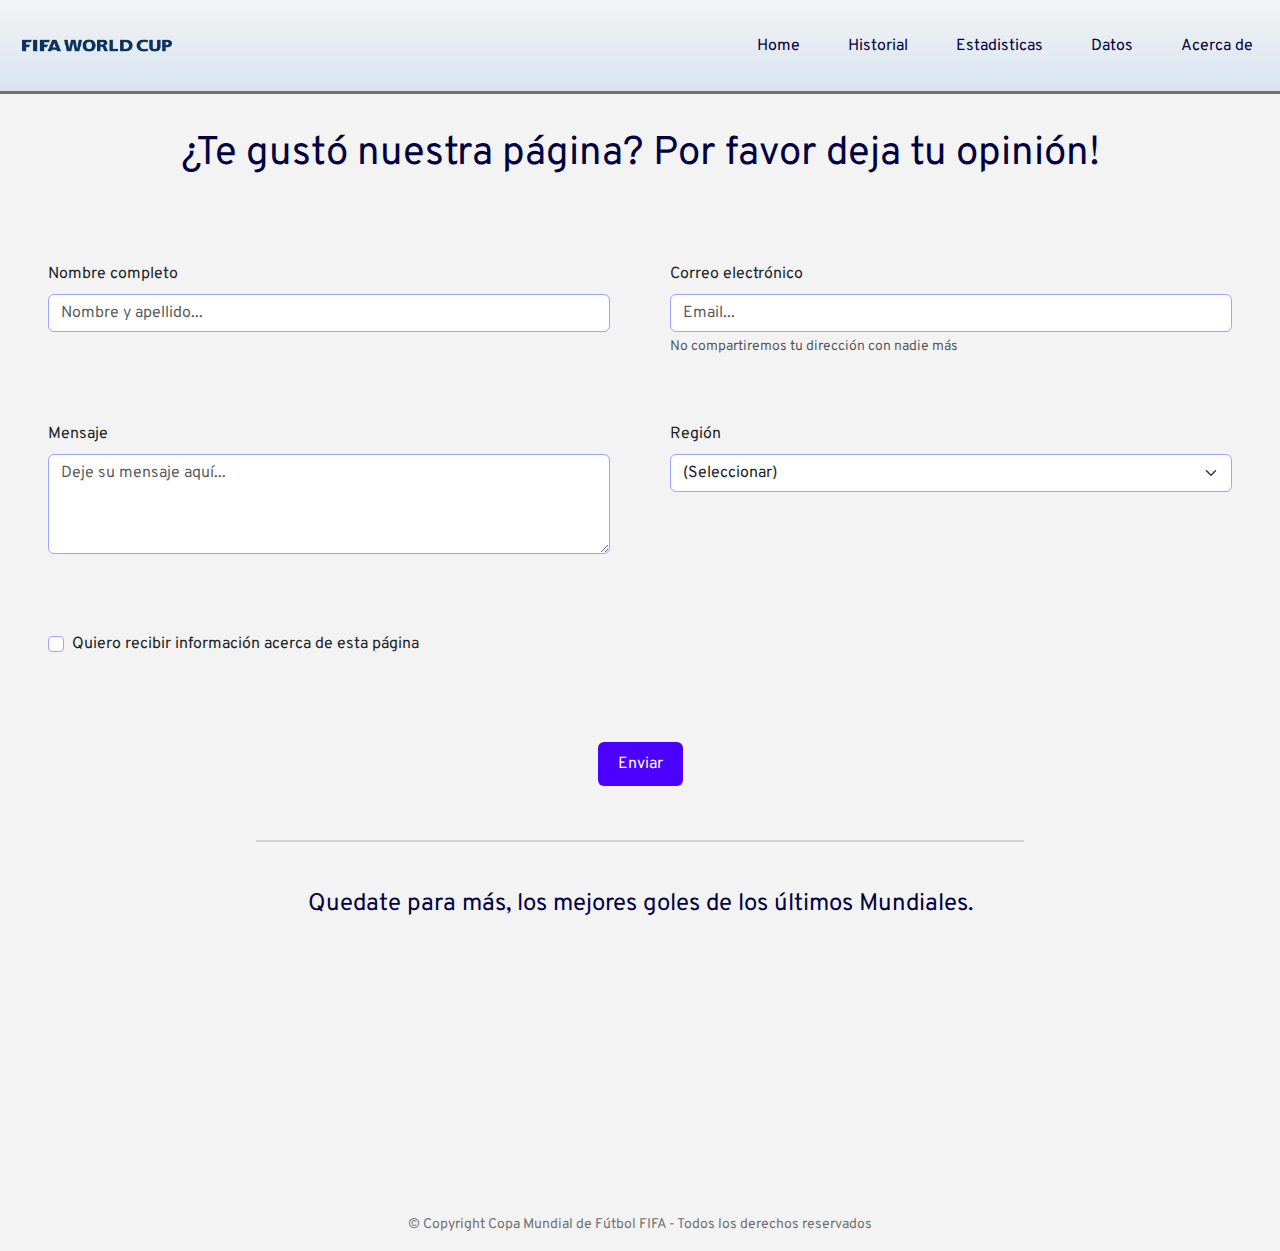
<file: pages/acerca_de.html>
<!DOCTYPE html>
<html lang="en">

<head>
  <!-- Metadatos del documento -->
  <meta charset="UTF-8">
  <meta name="viewport" content="width=device-width, initial-scale=1.0">
  <meta name="keywords" content="Opinión de fútbol, Mensaje, Región, Formulario, Información de Mundial, Mejores goles, Goles históricos, Fútbol internacional">
  <meta name="description" content="Revive la emoción de la Copa Mundial de Fútbol con los mejores goles de las últimas ediciones. Recordá partidos y resultados históricos y comparte tu opinión sobre el torneo más apasionante del mundo.">
  <title>Copa Mundial de Fútbol</title>

  <!-- Animated -->
  <link
  rel="stylesheet" href="https://cdnjs.cloudflare.com/ajax/libs/animate.css/4.1.1/animate.min.css"/>

  <!-- AOS -->
  <link href="https://unpkg.com/aos@2.3.1/dist/aos.css" rel="stylesheet">

  <!-- BOOTSTRAP -->
  <link href="https://cdn.jsdelivr.net/npm/bootstrap@5.3.3/dist/css/bootstrap.min.css" rel="stylesheet" integrity="sha384-QWTKZyjpPEjISv5WaRU9OFeRpok6YctnYmDr5pNlyT2bRjXh0JMhjY6hW+ALEwIH" crossorigin="anonymous">

  <!-- CSS -->
  <link rel="stylesheet" href="../styles/new-styles.css">

  <!-- Fonts -->
  <link rel="preconnect" href="https://fonts.googleapis.com">
  <link rel="preconnect" href="https://fonts.gstatic.com" crossorigin>
  <link href="https://fonts.googleapis.com/css2?family=Overlock+SC&family=Overpass:ital,wght@0,100..900;1,100..900&family=Schibsted+Grotesk:ital,wght@0,400..900;1,400..900&display=swap" rel="stylesheet">

  <!-- Favicon -->
  <link rel="shortcut icon" href="../assets/favicon-32x32.png" type="image/x-icon">
</head>

<!-- Body -->
<body>
    <header>
        <!-- Barra de navegacion superior e icono -->
        <nav class="navbar navbar-expand-lg bg-body-tertiary">

            <div class="container-fluid">

                <img class="logo" src="../assets/logo de fifa 2.png" alt="logo de FIFA">
              
              <button class="navbar-toggler" type="button" data-bs-toggle="collapse" data-bs-target="#navbarNav" aria-controls="navbarNav" aria-expanded="false" aria-label="Toggle navigation">
                <span class="navbar-toggler-icon"></span>
              </button>

              <div class="collapse navbar-collapse justify-content-end" id="navbarNav">
                <ul class="navbar-nav d-flex justify-content-end">
                  <li class="nav-item">
                    <a class="nav-link" aria-current="page" href="../index.html">Home</a>
                  </li>
                  <li class="nav-item">
                    <a class="nav-link" href="historial.html">Historial</a>
                  </li>
                  <li class="nav-item">
                    <a class="nav-link" href="estadisticas.html">Estadisticas</a>
                  </li>
                  <li class="nav-item">
                    <a class="nav-link" href="datos.html">Datos</a>
                  </li>
                  <li class="nav-item">
                    <a class="nav-link" href="acerca_de.html">Acerca de</a>
                  </li>
                </ul>
              </div>
            </div>
          </nav>
    </header>
    
  <main>
    <!-- Texto de bienvenida -->
     <h1 class="h1-acerca-de animate__animated animate__flash animate__delay-1s">¿Te gustó nuestra página? Por favor deja tu opinión!</h1>
     

    <!-- Formulario de envío-->
   <section>
    <div class="form-container justify-content-center">
      <form class="formulario animate__animated animate__fadeIn">
        <div class="mb-3 correo">
          <label for="exampleInputEmail1" class="form-label">Correo electrónico</label>
          <input type="email" class="form-control form-place" id="exampleInputEmail1" aria-describedby="emailHelp" placeholder="Email...">
          <div id="emailHelp" class="form-text">No compartiremos tu dirección con nadie más</div>
        </div>

        <div class="mb-3 nombre-completo">
          <label for="formGroupExampleInput" class="form-label">Nombre completo</label>
          <input type="text" class="form-control form-place" id="formGroupExampleInput" placeholder="Nombre y apellido...">
        </div>
  
        <!-- <div class="mb-3 contraseña">
          <label for="exampleInputPassword1" class="form-label">Contraseña</label>
          <input type="password" class="form-control" id="exampleInputPassword1">
        </div> -->
  
        <div class="mb-3 mensaje">
          <label for="exampleFormControlTextarea1" class="form-label">Mensaje</label>
          <textarea class="form-control form-place" id="exampleFormControlTextarea1" rows="3" placeholder="Deje su mensaje aquí..."></textarea>
        </div>
  
      <div class="sel-region">
       <label class="label-region form-label" for="seleccionar-region">Región</label>
       <select id="seleccionar-region" class="form-select form-control" aria-label="Default select example">
          <option selected>(Seleccionar)</option>
          <option value="1">Argentina</option>
          <option value="2">Bolivia</option>
          <option value="3">Brasil</option>
          <option value="4">Colombia</option>
          <option value="5">Chile</option>
          <option value="6">Ecuador</option>
          <option value="7">Paraguay</option>
          <option value="8">Perú</option>
          <option value="9">Uruguay</option>
          <option value="10">Venezuela</option>
          <option value="11">Otro</option>
        </select>
      </div>
  
        <div class="mb-3 form-check checkbox">
          <input type="checkbox" class="form-check-input" id="exampleCheck1">
          <label class="form-check-label" for="exampleCheck1">Quiero recibir información acerca de esta página</label>
        </div>
  
        <div class="sumbit-item">
        <button type="submit" class="btn btn-primary boton-enviar">Enviar</button>
      </div>
      </form>
    </div>
    </section>
    <hr>

    <section>
       <!-- Videos de mejores goles -->
       <div class="videos-goles">
        <h2 class="h2-acercade">Quedate para más, los mejores goles de los últimos Mundiales.</h2>

      <div class="mejores-goles m-3 justify-content-center">
       <div data-aos="zoom-in" class="card goles-card">
         <div class="card-body">
           <h5 class="card-title">Goles Sudáfrica 2010 <img class="icon-m" src="../assets/sudafrica (1).webp" alt="icono de la bandera de Sudáfrica"></h5>
           <p class="card-text">Mundial de la mítica Jabulani, que fue el balón mas difícil de manejar</p>
           <a href="https://www.youtube.com/watch?v=PLrQJKU6e-g" class="btn btn-primary boton-goles animate__animated">Ver video</a>
         </div>
       </div>
 
       <div data-aos="zoom-in" class="card goles-card">
         <div class="card-body">
           <h5 class="card-title">Goles Brasil 2014 <img class="icon-m" src="../assets/brasil.webp" alt="icono de la bandera de Brasil"></h5>
           <p class="card-text">Torneo lleno de magia y sorpresas, dejando mucho jogo bonito </p>
           <a href="https://www.youtube.com/watch?v=c0cUE-ePDEc" class="btn btn-primary boton-goles animate__animated">Ver video</a>
         </div>
       </div>
 
       <div data-aos="zoom-in" class="card goles-card">
         <div class="card-body">
           <h5 class="card-title">Goles Rusia 2018 <img class="icon-m" src="../assets/rusia.webp" alt="icono de la bandera de Rusia"></h5>
           <p class="card-text">Las jovenes promesas y grandes selecciones se hacen fuerte</p>
           <a href="https://www.youtube.com/watch?v=Vw34wMAqWzc" class="btn btn-primary boton-goles animate__animated">Ver video</a>
         </div>
       </div>
 
       <div data-aos="zoom-in" class="card goles-card">
         <div class="card-body">
           <h5 class="card-title">Goles Catar 2022 <img class="icon-m" src="../assets/katar.webp" alt="icono de la bandera de Catar"></h5>
           <p class="card-text">Campeonato mas goleado de los últimos, increibles resultados</p>
           <a href="https://www.youtube.com/watch?v=QtSMXXJq11Q" class="btn btn-primary boton-goles animate__animated">Ver video</a>
         </div>
       </div>
      </div>
      </div>
    </section>
  </main>

  <!-- Footer -->
  <footer>
      <p>
          © Copyright Copa Mundial de Fútbol FIFA - Todos los derechos reservados
      </p>
  </footer>

  <!-- BOOTSTRAP -->
  <script src="https://cdn.jsdelivr.net/npm/bootstrap@5.3.3/dist/js/bootstrap.bundle.min.js" integrity="sha384-YvpcrYf0tY3lHB60NNkmXc5s9fDVZLESaAA55NDzOxhy9GkcIdslK1eN7N6jIeHz" crossorigin="anonymous"></script>

  <!-- AOS -->
  <script src="https://unpkg.com/aos@2.3.1/dist/aos.js"></script>
  <script>
    AOS.init();
  </script>

</body>
</html>
</file>
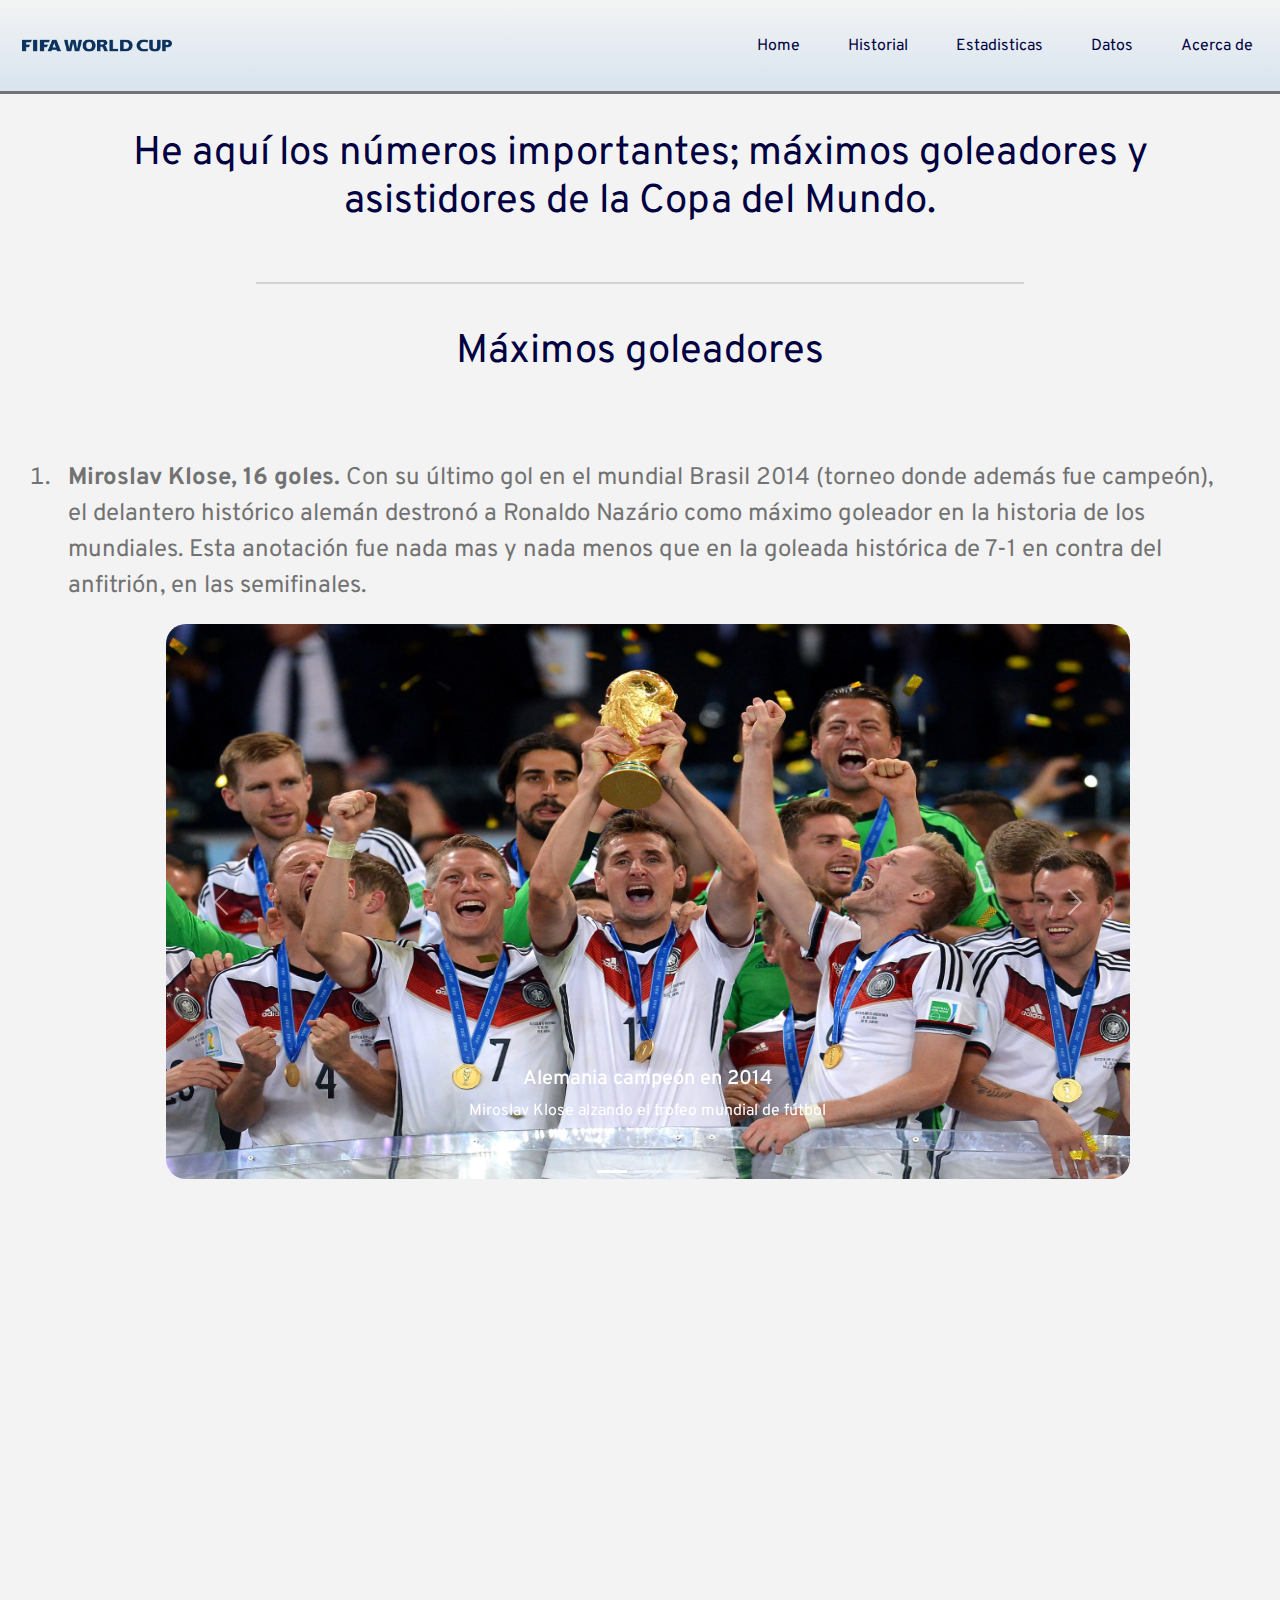
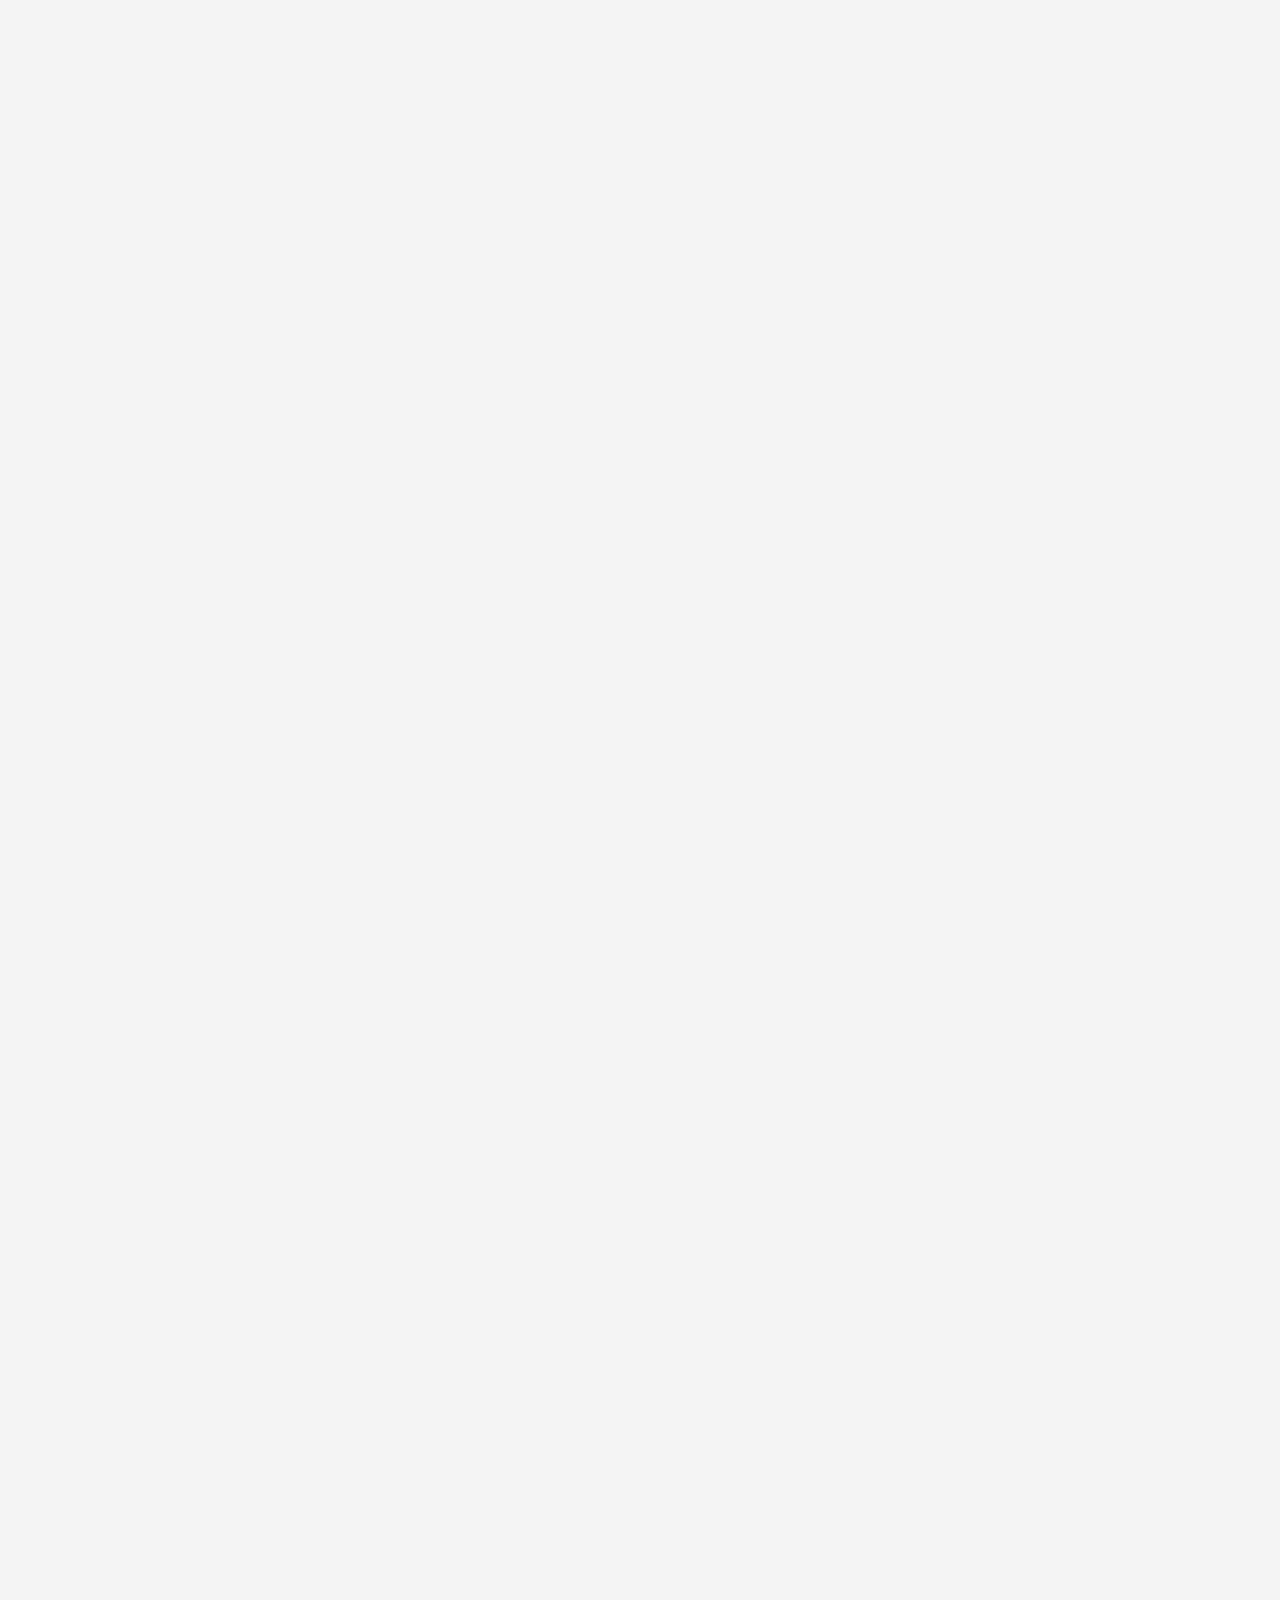
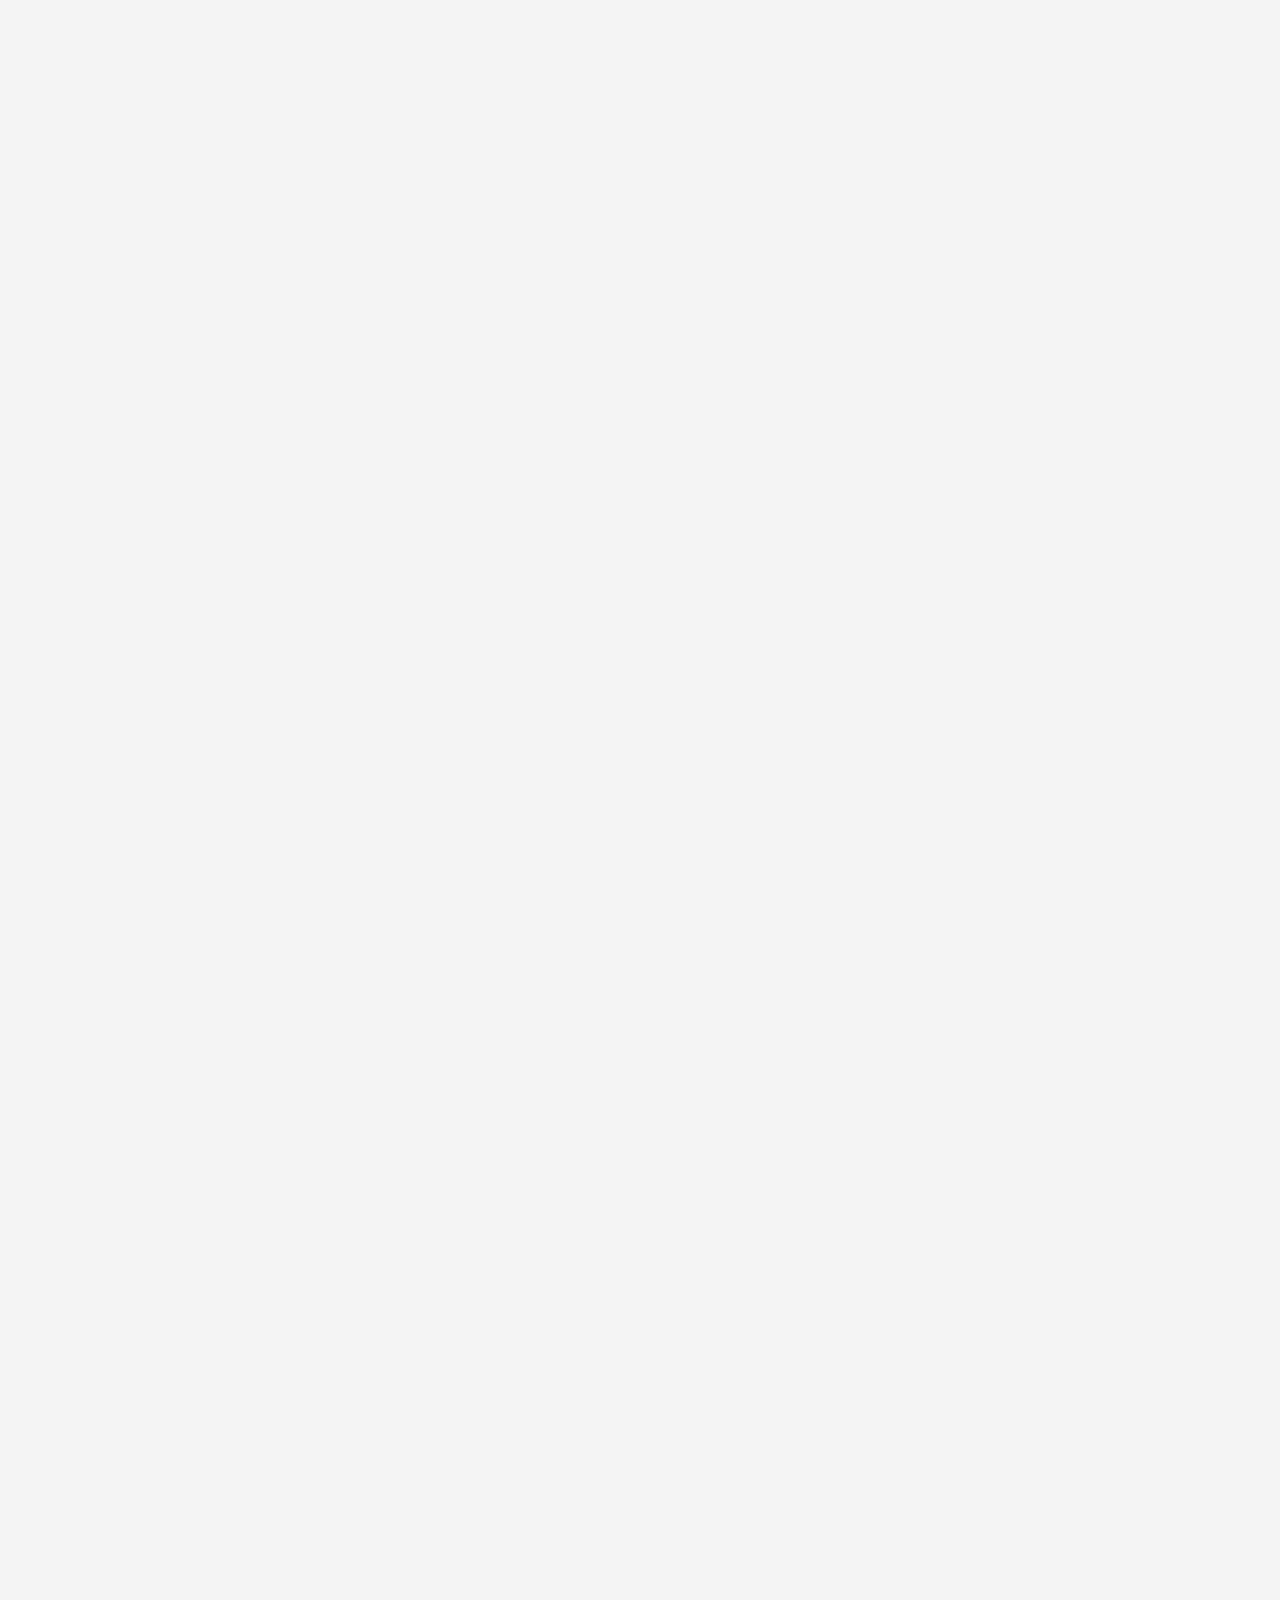
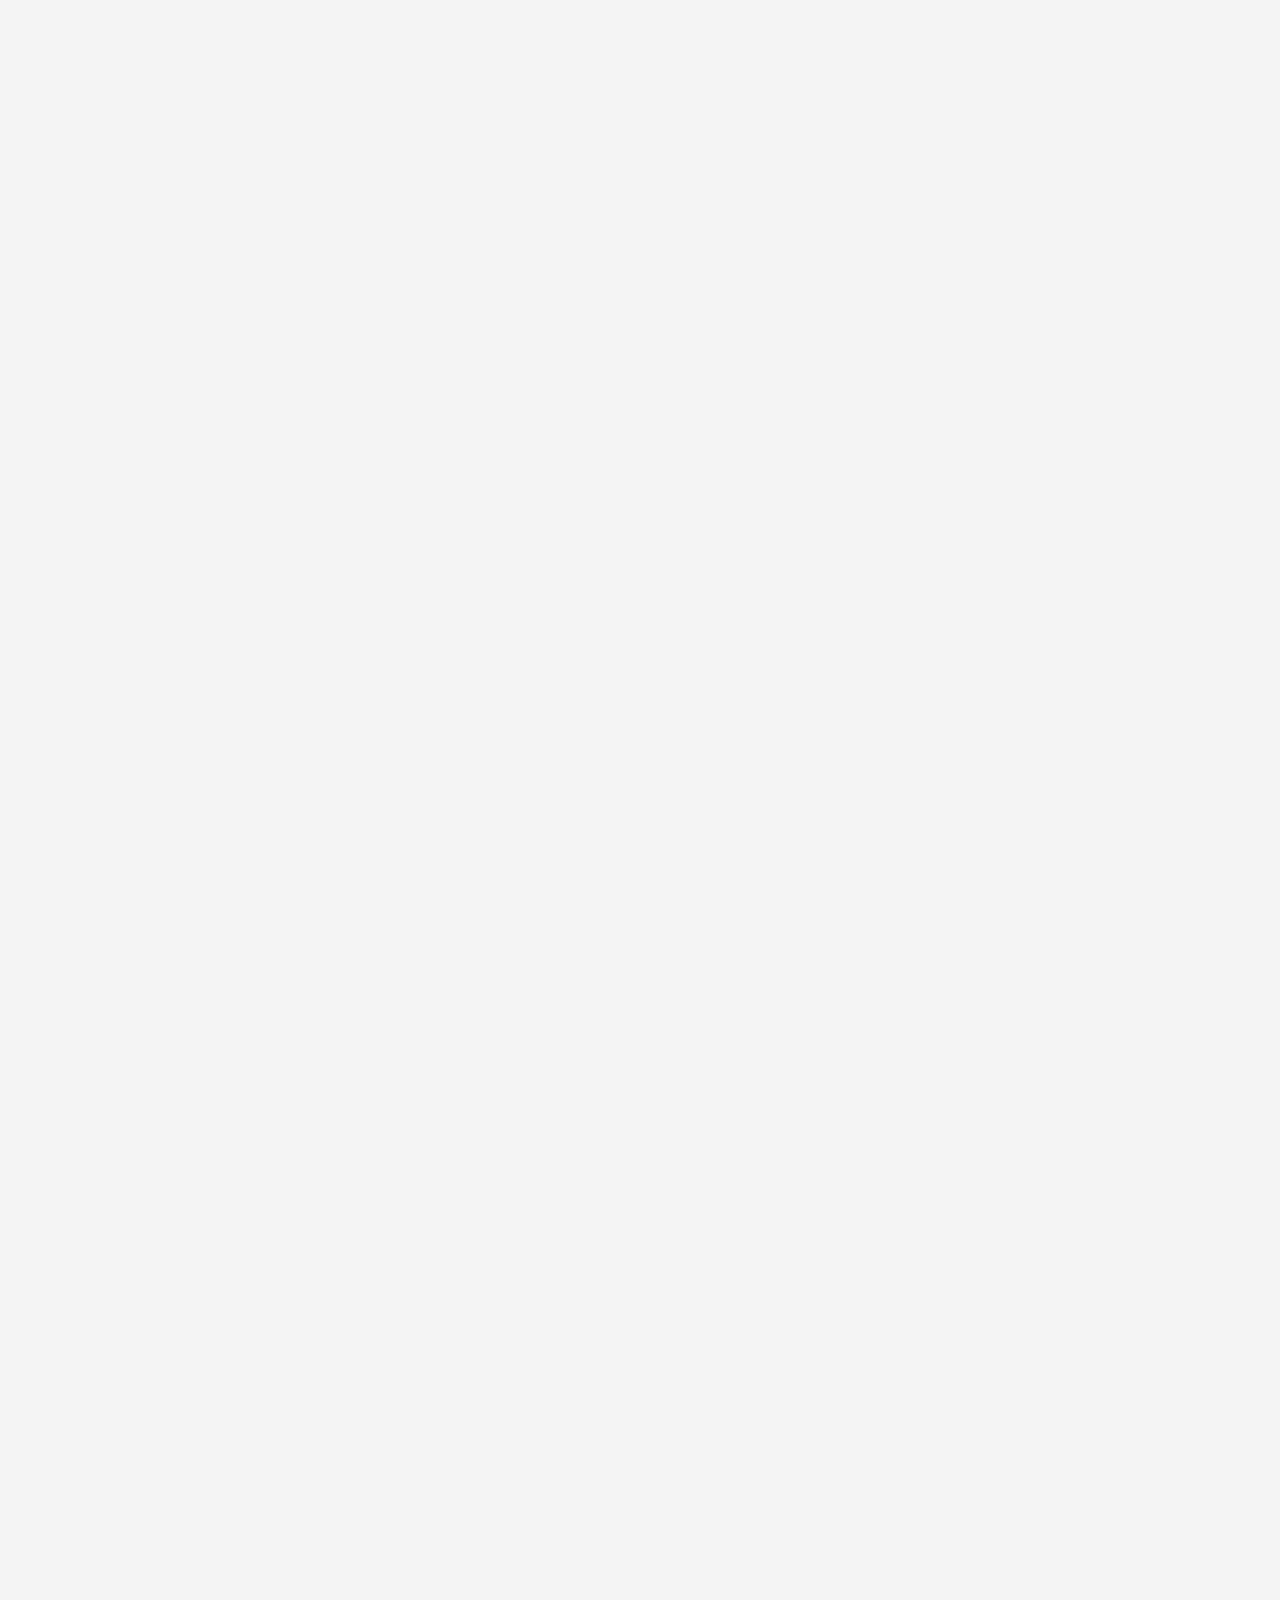
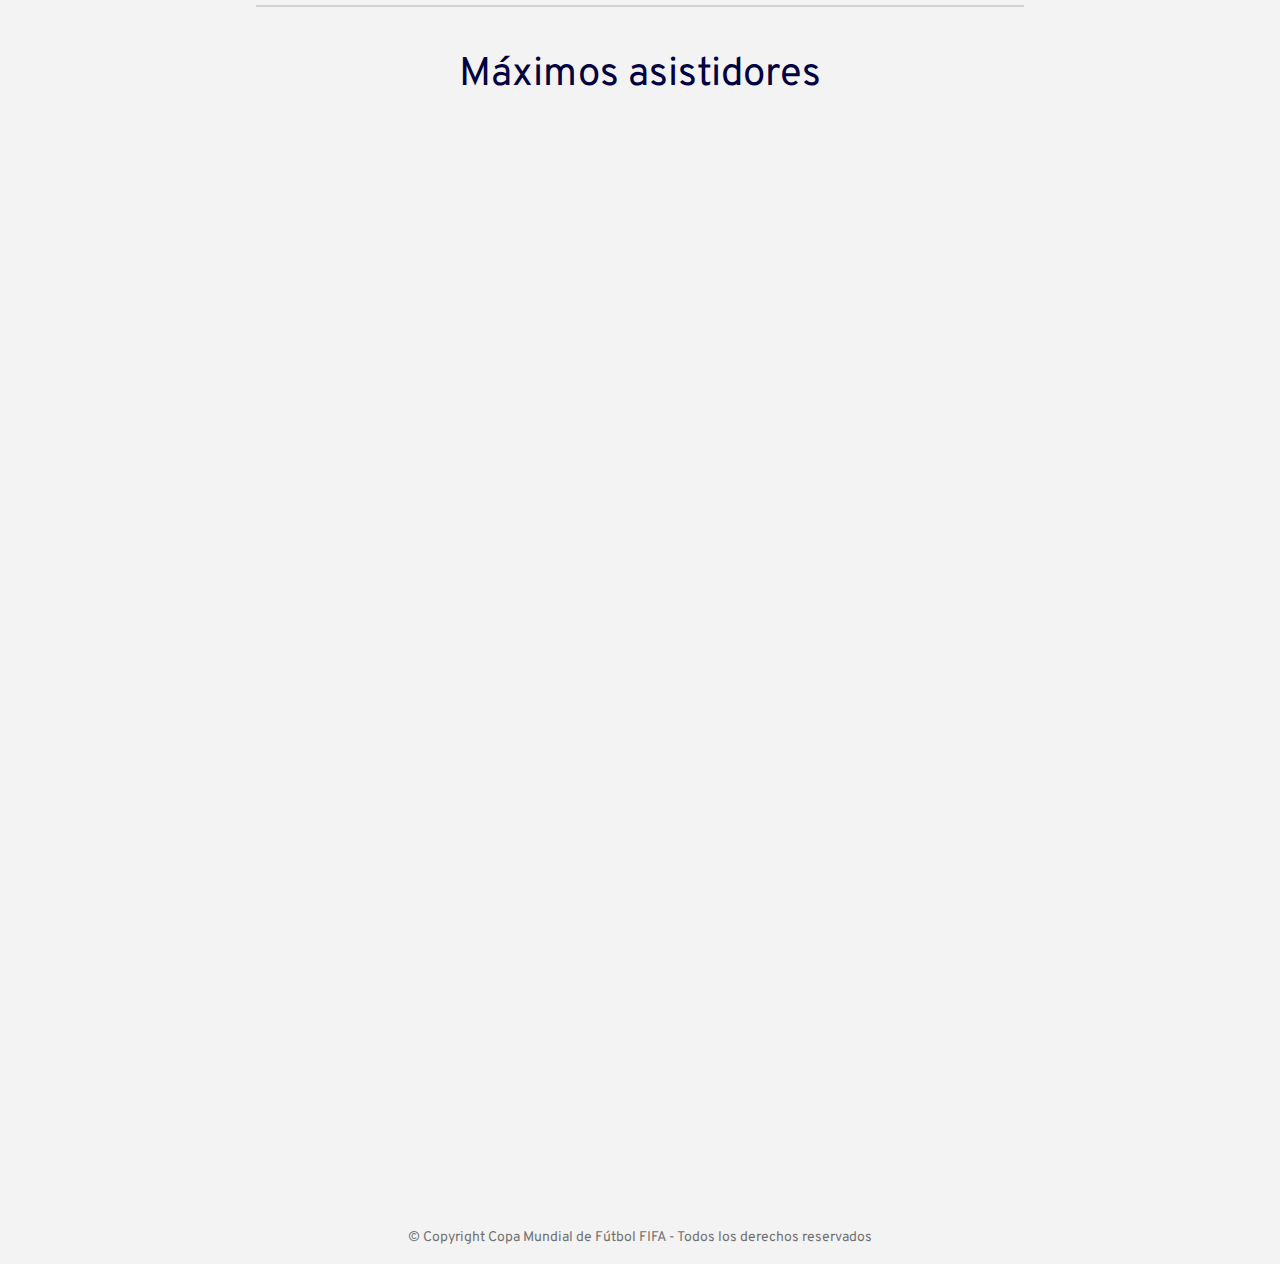
<file: pages/estadisticas.html>
<!DOCTYPE html>
<html lang="en">

<head>
  <!-- Metadatos del documento -->
  <meta charset="UTF-8">
  <meta name="viewport" content="width=device-width, initial-scale=1.0">
  <meta name="keywords" content="Estadísticas de los mundiales, Goleadores, Asistidores, Goles, Asistencias, Leyendas, Estrellas, Campeones, Balon de oro, Bota de oro, Jugadores">
  <meta name="description" content="Estadísticas y numeros acerca de los máximos goleadores y asistidores de toda la historia del futbol internacional y de la Copa del Mundo. Conocerás a las leyendas y estrellas que hicieron brillar a este torneo aportando toda su magia.">
  <title>Copa Mundial de Fútbol</title>

  <!-- Animated -->
  <link rel="stylesheet" href="https://cdnjs.cloudflare.com/ajax/libs/animate.css/4.1.1/animate.min.css"/>

  <!-- AOS -->
  <link href="https://unpkg.com/aos@2.3.1/dist/aos.css" rel="stylesheet">

  <!-- BOOTSTRAP -->
  <link href="https://cdn.jsdelivr.net/npm/bootstrap@5.3.3/dist/css/bootstrap.min.css" rel="stylesheet" integrity="sha384-QWTKZyjpPEjISv5WaRU9OFeRpok6YctnYmDr5pNlyT2bRjXh0JMhjY6hW+ALEwIH" crossorigin="anonymous">

  <!-- CSS -->
  <link rel="stylesheet" href="../styles/new-styles.css">

  <!-- Fonts -->
  <link rel="preconnect" href="https://fonts.googleapis.com">
  <link rel="preconnect" href="https://fonts.gstatic.com" crossorigin>
  <link href="https://fonts.googleapis.com/css2?family=Overlock+SC&family=Overpass:ital,wght@0,100..900;1,100..900&family=Schibsted+Grotesk:ital,wght@0,400..900;1,400..900&display=swap" rel="stylesheet">

  <!-- Favicon -->
  <link rel="shortcut icon" href="../assets/favicon-32x32.png" type="image/x-icon">
</head>

<!-- Body -->
<body>
      <header>
        <!-- Barra de navegacion superior e icono -->
         <nav class="navbar navbar-expand-lg bg-body-tertiary">
            <div class="container-fluid">
                <img class="logo" src="../assets/logo de fifa 2.png" alt="logo de la FIFA">
                <button class="navbar-toggler" type="button" data-bs-toggle="collapse" data-bs-target="#navbarNav" aria-controls="navbarNav" aria-expanded="false" aria-label="Toggle navigation">
                  <span class="navbar-toggler-icon"></span>
                </button>
                
                <div class="collapse navbar-collapse justify-content-end" id="navbarNav">
                  <ul class="navbar-nav d-flex justify-content-end">
                    <li class="nav-item">
                      <a class="nav-link" aria-current="page" href="../index.html">Home</a>
                    </li>
                    <li class="nav-item">
                      <a class="nav-link" href="historial.html">Historial</a>
                    </li>
                    <li class="nav-item">
                      <a class="nav-link" href="estadisticas.html">Estadisticas</a>
                    </li>
                    <li class="nav-item">
                      <a class="nav-link" href="datos.html">Datos</a>
                    </li>
                    <li class="nav-item">
                      <a class="nav-link" href="acerca_de.html">Acerca de</a>
                    </li>
                  </ul>
                </div>
              </div>
            </nav>
      </header>
      
      <main>
        <!-- Texto de bienvenida -->
         <h1 class="h1-estadisticas">He aquí los números importantes; máximos goleadores y asistidores de la Copa del Mundo.</h1>
         <hr>
         
         <div class="main-estadisticas">
          <!-- Lista de máximos goleadores -->
           <h1 class="h2-estadisticas animate__animated animate__fadeInLeft">Máximos goleadores</h1>
           <ol>
            <li class="li-gol animate__animated animate__fadeInLeft" ><strong>Miroslav Klose, 16 goles.</strong> Con su último gol en el mundial Brasil 2014 (torneo donde además fue campeón), el delantero histórico alemán destronó a Ronaldo Nazário como máximo goleador en la historia de los mundiales. Esta anotación fue nada mas y nada menos que en la goleada histórica de 7-1 en contra del anfitrión, en las semifinales.</li>
            
            <div class="container d-flex justify-content-center mb-5">
              <div data-aos="zoom-in" id="carouselExampleCaptions" class="carousel slide">
                <div class="carousel-indicators">
                  <button type="button" data-bs-target="#carouselExampleCaptions" data-bs-slide-to="0" class="active" aria-current="true" aria-label="Slide 1"></button>
                  <button type="button" data-bs-target="#carouselExampleCaptions" data-bs-slide-to="1" aria-label="Slide 2"></button>
                  <button type="button" data-bs-target="#carouselExampleCaptions" data-bs-slide-to="2" aria-label="Slide 3"></button>
                </div>
              <div class="carousel-inner">
                <div class="carousel-item active">
                  <img src="../assets/klose3.webp" class="d-block w-100 carousel-img" alt="Miroslav Klose alzando la Copa Mundial con su equipo">
                  <div class="carousel-caption d-none d-md-block">
                    <div class="caption">
                    <h5 class="h5-est">Alemania campeón en 2014</h5>
                    <p>Miroslav Klose alzando el trofeo mundial de fútbol</p>
                  </div>
                </div>
              </div>
                <div class="carousel-item">
                  <img src="../assets/klose2.webp" class="d-block w-100 carousel-img" alt="Miroslav Klose con el trofeo de la Copa del Mundo en mano">
                  <div class="carousel-caption d-none d-md-block">
                </div>
                </div>
                <div class="carousel-item">
                  <img src="../assets/klose1.webp" class="d-block w-100 carousel-img" alt="Miroslav Klose celebrando un gol en un partio del Mundial">
                  <div class="carousel-caption d-none d-md-block">
                    <div class="caption">
                    <h5 class="h5-est">Mundial 2006 en Munich, Alemania</h5>
                    <p>Con este gol, Klose celebraba su primer hattrick en los mundiales.</p>
                    </div>
                  </div>
                </div>
              </div>
              <button class="carousel-control-prev" type="button" data-bs-target="#carouselExampleCaptions" data-bs-slide="prev">
                <span class="carousel-control-prev-icon" aria-hidden="true"></span>
                <span class="visually-hidden">Previous</span>
              </button>
              <button class="carousel-control-next" type="button" data-bs-target="#carouselExampleCaptions" data-bs-slide="next">
                <span class="carousel-control-next-icon" aria-hidden="true"></span>
                <span class="visually-hidden">Next</span>
              </button>
            </div>
          </div>

            <li data-aos="fade-right" class="li-gol"><strong>Ronaldo Nazario, 15 goles.</strong> Leyenda del fútbol brasileño, mejor apodado como 'O fenómeno'. Sin dudas que Ronaldo dejó una imprenta en la historia de los goleadores de la Copa Mundial de fútbol, participando en 4 ediciones y ademas siendo campeón en 2 de ellas (1994 y 2002). Este último es el mas recordado, ya que fue el maximo anotador del torneo con 8 goles, y marcó dos de ellos para darle la victoria a Brasil sobre Alemania en la final.</li>

            <div class="container d-flex justify-content-center mb-5">
              <div data-aos="zoom-in" id="carouselRonaldo" class="carousel slide">
                <div class="carousel-indicators">
                  <button type="button" data-bs-target="#carouselExampleCaptions" data-bs-slide-to="0" class="active" aria-current="true" aria-label="Slide 1"></button>
                  <button type="button" data-bs-target="#carouselExampleCaptions" data-bs-slide-to="1" aria-label="Slide 2"></button>
                  <button type="button" data-bs-target="#carouselExampleCaptions" data-bs-slide-to="2" aria-label="Slide 3"></button>
                </div>
                <div class="carousel-inner">
                  <div class="carousel-item active">
                    <img src="../assets/ronaldo1.webp" class="d-block w-100 carousel-img" alt="Ronaldo Nazário junto a sus compañeros de Brasil besando la Copa Mundial">
                    <div class="carousel-caption d-none d-md-block">
                      <div class="caption">
                      <h5 class="h5-est">Tres leyendas campeonas del mundo</h5>
                      <p>Ronaldo junto a Rivaldo y Cafú festejando el titulo en 2002</p>
                    </div>
                  </div>
                </div>
                  <div class="carousel-item">
                    <img src="../assets/ronaldo2.webp" class="d-block w-100 carousel-img" alt="Ronaldo Nazário marcando un gol en la final del Mundial 2002">
                    <div class="carousel-caption d-none d-md-block">
                  </div>
                  </div>
                  <div class="carousel-item">
                    <img src="../assets/ronaldo3.webp" class="d-block w-100 carousel-img" alt="Ronaldo Nazário festejando su último gol en la Copa del Mundo">
                    <div class="carousel-caption d-none d-md-block">
                      <div class="caption">
                      <h5 class="h5-est">Festejo de gol icónico</h5>
                      <p>Su último gol en los mundiales, para darle el titulo a su nación</p>
                      </div>
                    </div>
                  </div>
                </div>
                <button class="carousel-control-prev" type="button" data-bs-target="#carouselRonaldo" data-bs-slide="prev">
                  <span class="carousel-control-prev-icon" aria-hidden="true"></span>
                  <span class="visually-hidden">Previous</span>
                </button>
                <button class="carousel-control-next" type="button" data-bs-target="#carouselRonaldo" data-bs-slide="next">
                  <span class="carousel-control-next-icon" aria-hidden="true"></span>
                  <span class="visually-hidden">Next</span>
                </button>
              </div>
            </div>

            <li data-aos="fade-right" class="li-gol"><strong>Gerd Mueller, 14 goles.</strong> Otro emblema del deporte alemán (en su época aún era Alemania Occidental). Apodado como "Der Bomber", Mueller fue uno de los mejores delanteros de la historia. Fue campeón en el mundial celebrado en 1974 en Alemania, en el cual también fue el máximo anotador del torneo con 10 goles y fue ganador de la bota de oro, un premio que es otorgado al mejor jugador del campeonato.</li>

            <div class="container d-flex justify-content-center mb-5">
              <div data-aos="zoom-in" id="carouselMueller" class="carousel slide">
                <div class="carousel-indicators">
                  <button type="button" data-bs-target="#carouselExampleCaptions" data-bs-slide-to="0" class="active" aria-current="true" aria-label="Slide 1"></button>
                  <button type="button" data-bs-target="#carouselExampleCaptions" data-bs-slide-to="1" aria-label="Slide 2"></button>
                  <button type="button" data-bs-target="#carouselExampleCaptions" data-bs-slide-to="2" aria-label="Slide 3"></button>
                </div>
                <div class="carousel-inner">
                  <div class="carousel-item active">
                    <img src="../assets/muller2.webp" class="d-block w-100 carousel-img" alt="Gerd Mueller luego de quedar campeón en el Mundial de 1974">
                    <div class="carousel-caption d-none d-md-block">
                      <div class="caption">
                      <h5 class="h5-est">La segunda estrella de Alemania</h5>
                      <p>Alemania Occidental se consagraba campeona del mundo en 1974</p>
                    </div>
                  </div>
                </div>
                  <div class="carousel-item">
                    <img src="../assets/muller1.webp" class="d-block w-100 carousel-img" alt="Gerd Mueller alzando el trofeo hacia la hinchada de Alemania">
                    <div class="carousel-caption d-none d-md-block">
                  </div>
                  </div>
                  <div class="carousel-item">
                    <img src="../assets/muller4.webp" class="d-block w-100 carousel-img" alt="Gerd Mueller disputando el partido del tercer puesto contra Uruguay en 1970">
                    <div class="carousel-caption d-none d-md-block">
                      <div class="caption">
                      <h5 class="h5-est">Gerd Mueller contra Uruguay</h5>
                      <p>Se disputaba el tercer puesto del mundial 1970, con victoria Alemana por 1-0</p>
                      </div>
                    </div>
                  </div>
                </div>
                <button class="carousel-control-prev" type="button" data-bs-target="#carouselMueller" data-bs-slide="prev">
                  <span class="carousel-control-prev-icon" aria-hidden="true"></span>
                  <span class="visually-hidden">Previous</span>
                </button>
                <button class="carousel-control-next" type="button" data-bs-target="#carouselMueller" data-bs-slide="next">
                  <span class="carousel-control-next-icon" aria-hidden="true"></span>
                  <span class="visually-hidden">Next</span>
                </button>
              </div>
            </div>

            <li data-aos="fade-right" class="li-gol"><strong>Lionel Messi/Just Fontaine, 13 goles.</strong> Aquí tenemos a dos jugadores empatados.<strong>
              
              <p data-aos="fade-right" class="p-est">Lionel Messi:</strong> Para muchos el mejor jugador de la historia, Lionel Andrés Messi Cuccittini, mejor apodado como 'La pulga' es un astro argentino el cual no se ha cansado de hacer historia en la Copa mundial de fútbol. No solo es el jugador argentino con mas presencias (26), sino que ha jugado en 5 copas del mundo. Es el jugador con mas goles y asistencias (G/A) de la historia de los mundiales con 21 G/A. A pesar de perder la final con Alemania en 2014, Messi tuvo su revancha en 2022, realizando una de las mejores actuaciones individuales de la historia en un campeonato mundial, y quedandose con el título.</p> 
              
            <div class="container d-flex justify-content-center mb-5">
              <div data-aos="zoom-in" id="carouselMessi" class="carousel slide">
                <div class="carousel-indicators">
                  <button type="button" data-bs-target="#carouselExampleCaptions" data-bs-slide-to="0" class="active" aria-current="true" aria-label="Slide 1"></button>
                  <button type="button" data-bs-target="#carouselExampleCaptions" data-bs-slide-to="1" aria-label="Slide 2"></button>
                  <button type="button" data-bs-target="#carouselExampleCaptions" data-bs-slide-to="2" aria-label="Slide 3"></button>
                </div>
                <div class="carousel-inner">
                  <div class="carousel-item active">
                    <img src="../assets/messi1.webp" class="d-block w-100 carousel-img" alt="Lionel Messi haciendo su debut con Argentina en la Copa del Mundo">
                    <div class="carousel-caption d-none d-md-block">
                      <div class="caption">
                      <h5 class="h5-est">El soñado debut en 2006</h5>
                      <p class="p2-est">Lionel Messi ingresaba para marcar el 6-0 ante Serbia y Montenegro</p>
                    </div>
                  </div>
                </div>
                  <div class="carousel-item">
                    <img src="../assets/messi2.webp" class="d-block w-100 carousel-img" alt="Lionel Messi mirando la Copa Mundial despues de perder la final contra Alemania">
                    <div class="carousel-caption d-none d-md-block">
                      <div class="caption">
                        <h5 class="h5-est">Tan cerca de la gloria...</h5>
                        <p class="p2-est">Argentina perdía la final de la Copa Mundial ante Alemania en 2014</p>
                      </div>
                  </div>
                  </div>
                  <div class="carousel-item">
                    <img src="../assets/messi3.webp" class="d-block w-100 carousel-img" alt="Lionel Messi besando la Copa Mundial luego de coronarse campeón con Argentina">
                    <div class="carousel-caption d-none d-md-block">
                      <div class="caption">
                      <h5 class="h5-est">Finalmente la revancha en 2022</h5>
                      <p class="p2-est">Messi lleva a Argentina a ganar su tercer mundial en su historia</p>
                      </div>
                    </div>
                  </div>
                </div>
                <button class="carousel-control-prev" type="button" data-bs-target="#carouselMessi" data-bs-slide="prev">
                  <span class="carousel-control-prev-icon" aria-hidden="true"></span>
                  <span class="visually-hidden">Previous</span>
                </button>
                <button class="carousel-control-next" type="button" data-bs-target="#carouselMessi" data-bs-slide="next">
                  <span class="carousel-control-next-icon" aria-hidden="true"></span>
                  <span class="visually-hidden">Next</span>
                </button>
              </div>
            </div>
              
            <p data-aos="fade-right" class="p-est"><strong>Just Fontaine:</strong> Es una leyenda del fútbol francés, conocido particularmente por su desempeño en la Copa Mundial de Suecia 1958, donde estableció un record que aún sigue vigente, máxima cantidad de goles convertidos en una sola edicion: <strong>13 goles</strong>. Si bien no ganó la Copa del Mundo, fue máximo goleador de la edicion de 1958, ganó la bota de oro y marcó en cada uno de los 6 partidos que disputó, ayudando a Francia a alcanzar el tercer lugar en ese mundial.</p></li>

            <div class="container d-flex justify-content-center mb-5">
              <div data-aos="zoom-in" id="carouselFontaine" class="carousel slide">
                <div class="carousel-indicators">
                  <button type="button" data-bs-target="#carouselExampleCaptions" data-bs-slide-to="0" class="active" aria-current="true" aria-label="Slide 1"></button>
                  <button type="button" data-bs-target="#carouselExampleCaptions" data-bs-slide-to="1" aria-label="Slide 2"></button>
                  <button type="button" data-bs-target="#carouselExampleCaptions" data-bs-slide-to="2" aria-label="Slide 3"></button>
                </div>
                <div class="carousel-inner">
                  <div class="carousel-item active">
                    <img src="../assets/fontaine1.webp" class="d-block w-100 carousel-img" alt="Just Fontaine marcando su primer gol en la Copa del Mundo">
                    <div class="carousel-caption d-none d-md-block">
                      <div class="caption">
                      <h5 class="h5-est">Empezaba a romper el record</h5>
                      <p>Just Fontaine marcaba 3 goles en el primer partido contra Yugoslavia en 1958</p>
                    </div>
                  </div>
                </div>
                  <div class="carousel-item">
                    <img src="../assets/fontaine2.webp" class="d-block w-100 carousel-img" alt="Just Fontaine eludiendo a un defensor en un partido del Mundial de fútbol">
                    <div class="carousel-caption d-none d-md-block">
                  </div>
                  </div>
                  <div class="carousel-item">
                    <img src="../assets/fontaine3.webp" class="d-block w-100 carousel-img" alt="El equipo de fútbol Francés celebrando el tercer puesto del Mundial de 1958">
                    <div class="carousel-caption d-none d-md-block">
                      <div class="caption">
                      <h5 class="h5-est">El hombre de la bota de oro</h5>
                      <p>Fontaine anotaba 2 goles ante Alemania Federal y aseguraba la medalla de bronce</p>
                      </div>
                    </div>
                  </div>
                </div>
                <button class="carousel-control-prev" type="button" data-bs-target="#carouselFontaine" data-bs-slide="prev">
                  <span class="carousel-control-prev-icon" aria-hidden="true"></span>
                  <span class="visually-hidden">Previous</span>
                </button>
                <button class="carousel-control-next" type="button" data-bs-target="#carouselFontaine" data-bs-slide="next">
                  <span class="carousel-control-next-icon" aria-hidden="true"></span>
                  <span class="visually-hidden">Next</span>
                </button>
              </div>
            </div>

            <li data-aos="fade-right" class="li-gol"><strong>Kylian Mbappé/Pelé, 12 goles.</strong> En quinto lugar tambien tenemos dos jugadores que comparten posición. 
              
              <p data-aos="fade-right" class="p-est"><strong>Kylian Mbappé:</strong> Popular estrella francés de la actualidad y uno de los mejores jugadores del mundo. Contribuyó significativamente al título mundial de Francia en 2018, convirtiéndose en el segundo adolescente, después de Pelé, en marcar en una final de la Copa del Mundo. Luego en 2022 Ganó la Bota de Oro como máximo goleador del torneo y se convirtió en el segundo jugador en la historia en anotar un hat-trick en una final de la Copa del Mundo.</p>

              <div class="container d-flex justify-content-center mb-5">
                <div data-aos="zoom-in" id="carouselMbappe" class="carousel slide">
                  <div class="carousel-indicators">
                    <button type="button" data-bs-target="#carouselExampleCaptions" data-bs-slide-to="0" class="active" aria-current="true" aria-label="Slide 1"></button>
                    <button type="button" data-bs-target="#carouselExampleCaptions" data-bs-slide-to="1" aria-label="Slide 2"></button>
                    <button type="button" data-bs-target="#carouselExampleCaptions" data-bs-slide-to="2" aria-label="Slide 3"></button>
                  </div>
                  <div class="carousel-inner">
                    <div class="carousel-item active">
                      <img src="../assets/mbappe1.webp" class="d-block w-100 carousel-img" alt="Kylian Mbappé enseñando el trofeo de la Copa del Mundo luego de ser campeón con Francia">
                      <div class="carousel-caption d-none d-md-block">
                        <div class="caption">
                        <h5 class="h5-est">Un debut de ensueño</h5>
                        <p class="p2-est">Con 19 años, Kylian Mbappé se coronaba campeón del mundo</p>
                      </div>
                    </div>
                  </div>
                    <div class="carousel-item">
                      <img src="../assets/mbappe6.webp" class="d-block w-100 carousel-img" alt="Kylian Mbappé realizando una acrobacia para marcar un gol contra Argentina">
                      <div class="carousel-caption d-none d-md-block">
                    </div>
                    </div>
                    <div class="carousel-item">
                      <img src="../assets/mbappe5.webp" class="d-block w-100 carousel-img" alt="Kylian Mbappé en la premiacion del segundo puesto en el Mundial de 2022">
                      <div class="carousel-caption d-none d-md-block">
                        <div class="caption">
                        <h5 class="h5-est">Un sabor amargo en 2022...</h5>
                        <p class="p2-est">Francia era derrotada por Argentina y quedaba en segundo lugar...¿tendrá su revancha?</p>
                        </div>
                      </div>
                    </div>
                  </div>
                  <button class="carousel-control-prev" type="button" data-bs-target="#carouselMbappe" data-bs-slide="prev">
                    <span class="carousel-control-prev-icon" aria-hidden="true"></span>
                    <span class="visually-hidden">Previous</span>
                  </button>
                  <button class="carousel-control-next" type="button" data-bs-target="#carouselMbappe" data-bs-slide="next">
                    <span class="carousel-control-next-icon" aria-hidden="true"></span>
                    <span class="visually-hidden">Next</span>
                  </button>
                </div>
              </div>

              <p data-aos="fade-right" class="p-est"><strong>Pelé: </strong>Para muchos conocedores del deporte, 'O rei' Pelé fue el mejor jugador de la historia del fútbol. Dejó una huella imborrable en la historia de los Mundiales de la FIFA. Participó en cuatro ediciones y es el unico futbolista que tiene un record que parece inalcanzable, ganador de 3 copas del mundo. Ayudó sin duda a potenciar el 'jogo bonito' de la seleccion brasilera y convirtió a Brasil en una potencia del fútbol mundial. Fue parte de lo que se considera la mejor version de una seleccion en la historia, Brasil en 1970.</p></li>

              <div class="container d-flex justify-content-center mb-5">
                <div data-aos="zoom-in" id="carouselPele" class="carousel slide">
                  <div class="carousel-indicators">
                    <button type="button" data-bs-target="#carouselExampleCaptions" data-bs-slide-to="0" class="active" aria-current="true" aria-label="Slide 1"></button>
                    <button type="button" data-bs-target="#carouselExampleCaptions" data-bs-slide-to="1" aria-label="Slide 2"></button>
                    <button type="button" data-bs-target="#carouselExampleCaptions" data-bs-slide-to="2" aria-label="Slide 3"></button>
                  </div>
                  <div class="carousel-inner">
                    <div class="carousel-item active">
                      <img src="../assets/pele1.webp" class="d-block w-100 carousel-img" alt="Pelé mostrando sus 3 Copas Mundiales ganadas con Brasil">
                      <div class="carousel-caption d-none d-md-block">
                        <div class="caption">
                        <h5 class="h5-est">La leyenda memorable</h5>
                        <p>Pelé mostrando su palmarés de la Copa del Mundo</p>
                      </div>
                    </div>
                  </div>
                    <div class="carousel-item">
                      <img src="../assets/pele2.webp" class="d-block w-100 carousel-img" alt="Pelé abrazado junto a su compañero de equipo festejando un gol">
                      <div class="carousel-caption d-none d-md-block">
                    </div>
                    </div>
                    <div class="carousel-item">
                      <img src="../assets/pele3.webp" class="d-block w-100 carousel-img" alt="Pelé con la camiseta número 10 jugando un partido de la Copa Mundial contra Italia">
                      <div class="carousel-caption d-none d-md-block">
                        <div class="caption">
                        <h5 class="h5-est">El creador de una mítica dorsal</h5>
                        <p>Con 17 años, convirtió la camiseta 10 en un símbolo de talento, creatividad y liderazgo</p>
                        </div>
                      </div>
                    </div>
                  </div>
                  <button class="carousel-control-prev" type="button" data-bs-target="#carouselPele" data-bs-slide="prev">
                    <span class="carousel-control-prev-icon" aria-hidden="true"></span>
                    <span class="visually-hidden">Previous</span>
                  </button>
                  <button class="carousel-control-next" type="button" data-bs-target="#carouselPele" data-bs-slide="next">
                    <span class="carousel-control-next-icon" aria-hidden="true"></span>
                    <span class="visually-hidden">Next</span>
                  </button>
                </div>
              </div>
        </ol>
        </div>
        <hr>

        <!-- Lista de máximos asistidores -->
        <h1 class="h2-estadisticas">Máximos asistidores</h1>
        <div class="row row-cols-1 row-cols-md-3 g-4 cards-est justify-content-evenly">
          <div class="col">
            <div data-aos="flip-left" data-aos-easing="ease-out-cubic"
            data-aos-duration="1000" class="card h-100">
              <img src="../assets/peleA.webp" class="card-img-top" alt="Pelé controlando el balón en pleno partido de fútbol">
              <div class="card-body">
                <h5 class="card-title">1. Pelé <img class="icon-d" src="../assets/brasil.webp" alt="icono de la bandera de Brasil"></h5>

                <ul>
                  <li>10 asistencias</li>
                  <li>Mayor actuación: México 1970 con 6 asistencias</li>
                  <li>Mayor asistidor en finales de un mundial (3)</li>
                </ul>
              </div>
            </div>
          </div>
          <div class="col">
            <div data-aos="flip-left" data-aos-easing="ease-out-cubic"
            data-aos-duration="1000" class="card h-100">
              <img src="../assets/messiA.webp" class="card-img-top" alt="Lionel Messi festejando un gol contra Croacia en el Mundial de 2022">
              <div class="card-body">
                <h5 class="card-title">2. Lionel Messi <img class="icon-d" src="../assets/argentina (1).webp" alt="icono de la bandera de Argentina"></h5>
                <ul>
                  <li>9 asistencias</li>
                  <li>Mejor actuación: Catar 2022 con 3 asistencias</li>
                  <li>Unico jugador en la historia en asistir en 5 mundiales diferentes (2006-2022)</li>
                </ul>
              </div>
            </div>
          </div>
          <div class="col">
            <div data-aos="flip-left" data-aos-easing="ease-out-cubic"
            data-aos-duration="1000" class="card h-100">
              <img src="../assets/maradona2.webp" class="card-img-top" alt="Diego Maradona con el balón en los pies en un partido contra Corea del Sur">
              <div class="card-body">
                <h5 class="card-title">3. Diego Maradona <img class="icon-d" src="../assets/argentina (1).webp" alt="icono de la bandera de Argentina"></h5>
                <ul>
                  <li>8 asistencias</li>
                  <li>Mejor promedio de asistencias por partido (0.39)</li>
                  <li>Jugador que mas faltas recibió en la historia de los mundiales...¡152!</li>
                </ul>
              </div>
            </div>
          </div>
          <div class="col">
            <div data-aos="flip-left" data-aos-easing="ease-out-cubic"
            data-aos-duration="1000" class="card h-100">
              <img src="../assets/grzegorz.webp" class="card-img-top" alt="Grzegorz Lato regateando entre sus oponentes en un partido de fútbol">
              <div class="card-body">
                <h5 class="card-title">4. Grzegorz Lato <img class="icon-d" src="../assets/polonia.webp" alt="icono de la bandera de Polonia"></h5>
                <ul>
                  <li>7 asistencias</li>
                  <li>Mayor asistidor de la edición del mundial de Alemania 1974</li>
                  <li>Medalla de bronce con Polonia en ese mismo campeonato</li>
                </ul>
              </div>
            </div>
          </div>
          <div class="col">
            <div data-aos="flip-left" data-aos-easing="ease-out-cubic"
            data-aos-duration="1000" class="card h-100">
              <img src="../assets/littbarski10.webp" class="card-img-top" alt="Pierre Littbarski con el balón frente a un adversario en un partido de fútbol">
              <div class="card-body">
                <h5 class="card-title">5. Pierre Littbarski <img class="icon-d" src="../assets/alemania.webp" alt="icono de la bandera de Alemania"></h5>
                <ul>
                  <li>6 asistencias</li>
                  <li>Campeón con Alemania en el mundial Italia 1990</li>
                  <li>Llegó a 3 finales consecutivas, quedando subcampeón en dos ocasiones (1982 y 1986)</li>
                </ul>
              </div>
            </div>
          </div>
        </div>
    </main>

  <!-- Footer -->
  <footer>
      <p>
          © Copyright Copa Mundial de Fútbol FIFA - Todos los derechos reservados
      </p>
  </footer>

  <!-- BOOTSTRAP -->
  <script src="https://cdn.jsdelivr.net/npm/bootstrap@5.3.3/dist/js/bootstrap.bundle.min.js" integrity="sha384-YvpcrYf0tY3lHB60NNkmXc5s9fDVZLESaAA55NDzOxhy9GkcIdslK1eN7N6jIeHz" crossorigin="anonymous"></script>

  <!-- AOS -->
  <script src="https://unpkg.com/aos@2.3.1/dist/aos.js"></script>
  <script>
    AOS.init();
  </script>

</body>
</html>
</file>
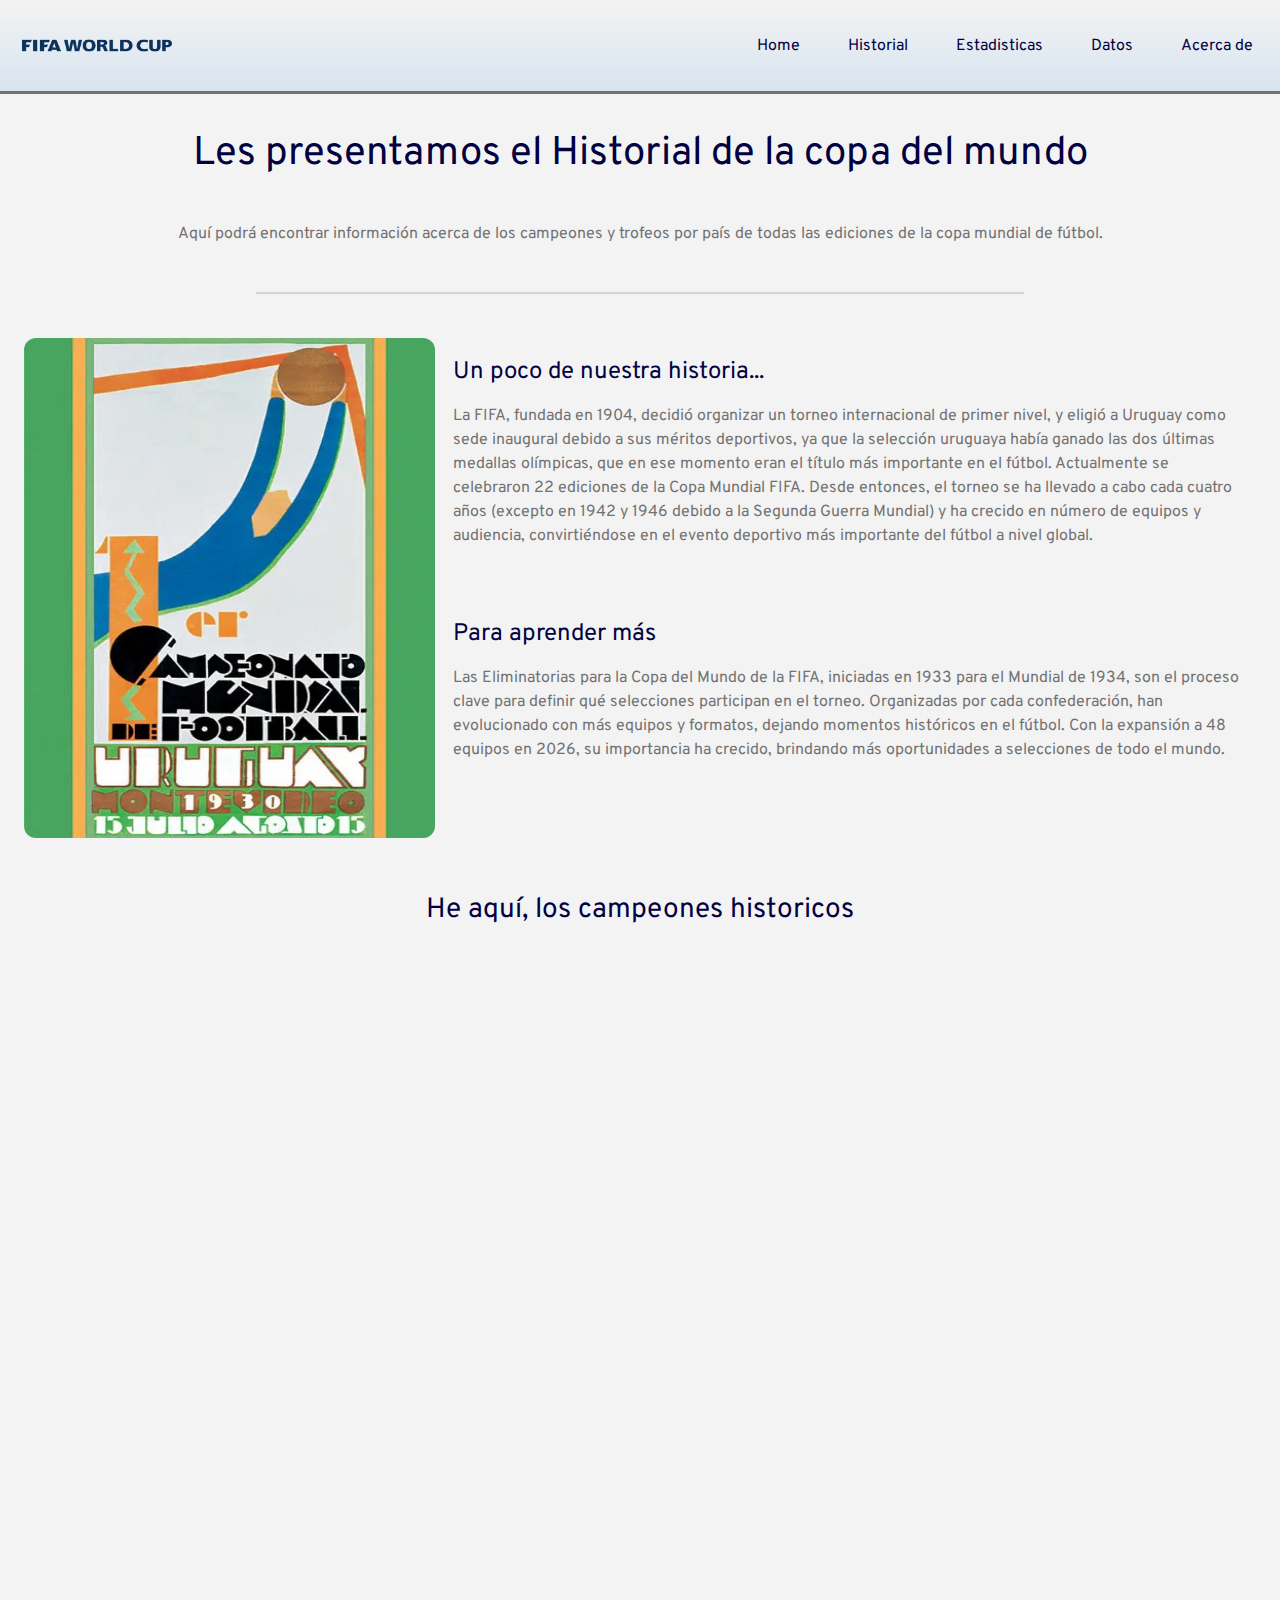
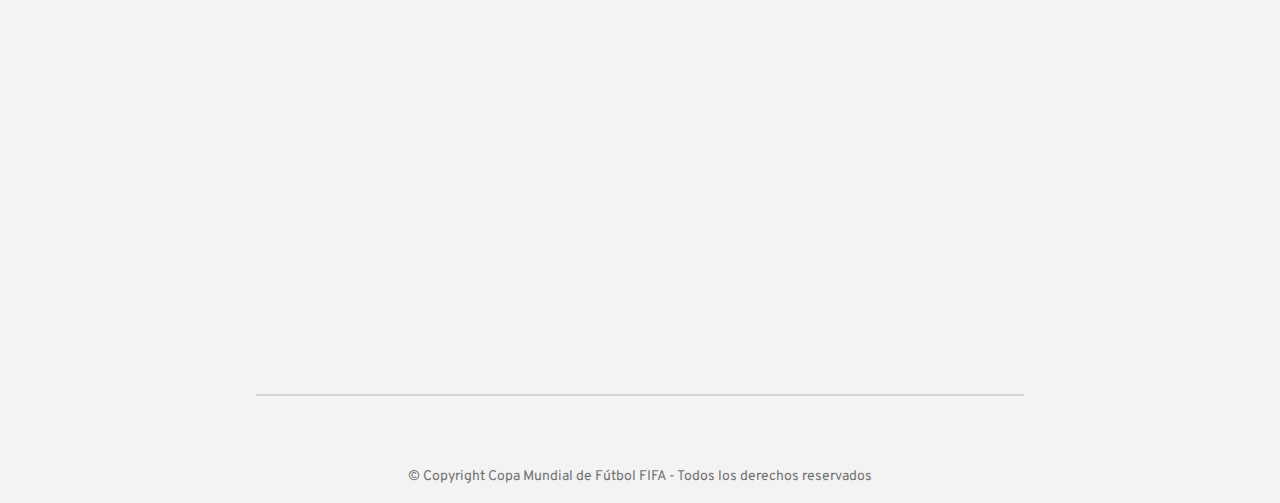
<file: pages/historial.html>
<!DOCTYPE html>
<html lang="en">

<head>
    <!-- Metadatos del documento -->
    <meta charset="UTF-8">
    <meta name="viewport" content="width=device-width, initial-scale=1.0">
    <meta name="keywords" content="Historial de la Copa del Mundo, Campeones, Selecciones campeonas, Historia del fútbol, Mundiales pasados">
    <meta name="description" content="Conoce el historial completo de como surgió y se creó la Copa Mundial de Fútbol. Informacion acerca de los campeones a lo largo de los mundiales, sus respectivas sedes, y la cantidad de mundiales ganados por países.">
    <title>Copa Mundial de Fútbol</title>

    <!-- Animated -->
    <link rel="stylesheet" href="https://cdnjs.cloudflare.com/ajax/libs/animate.css/4.1.1/animate.min.css"/>

    <!-- AOS -->
    <link href="https://unpkg.com/aos@2.3.1/dist/aos.css" rel="stylesheet">

    <!-- BOOTSTRAP -->
    <link href="https://cdn.jsdelivr.net/npm/bootstrap@5.3.3/dist/css/bootstrap.min.css" rel="stylesheet" integrity="sha384-QWTKZyjpPEjISv5WaRU9OFeRpok6YctnYmDr5pNlyT2bRjXh0JMhjY6hW+ALEwIH" crossorigin="anonymous">

    <!-- CSS -->
    <link rel="stylesheet" href="../styles/new-styles.css">

    <!-- Fonts -->
    <link rel="preconnect" href="https://fonts.googleapis.com">
    <link rel="preconnect" href="https://fonts.gstatic.com" crossorigin>
    <link href="https://fonts.googleapis.com/css2?family=Overlock+SC&family=Overpass:ital,wght@0,100..900;1,100..900&family=Schibsted+Grotesk:ital,wght@0,400..900;1,400..900&display=swap" rel="stylesheet">
    
    <!-- Favicon -->
    <link rel="shortcut icon" href="../assets/favicon-32x32.png" type="image/x-icon">
</head>

<!-- Body -->
<body>
    <header>
        <!-- Barra de navegacion superior e icono -->
         <nav class="navbar navbar-expand-lg bg-body-tertiary">
            <div class="container-fluid">
                <img class="logo" src="../assets/logo de fifa 2.png" alt="logo de la FIFA">
                <button class="navbar-toggler" type="button" data-bs-toggle="collapse" data-bs-target="#navbarNav" aria-controls="navbarNav" aria-expanded="false" aria-label="Toggle navigation">
                    <span class="navbar-toggler-icon"></span>
                </button>
                
                <div class="collapse navbar-collapse justify-content-end" id="navbarNav">
                    <ul class="navbar-nav d-flex justify-content-end">
                        <li class="nav-item">
                            <a class="nav-link" aria-current="page" href="../index.html">Home</a>
                        </li>
                        <li class="nav-item">
                            <a class="nav-link" href="historial.html">Historial</a>
                        </li>
                        <li class="nav-item">
                            <a class="nav-link" href="estadisticas.html">Estadisticas</a>
                        </li>
                        <li class="nav-item">
                            <a class="nav-link" href="datos.html">Datos</a>
                        </li>
                        <li class="nav-item">
                            <a class="nav-link" href="acerca_de.html">Acerca de</a>
                        </li>
                    </ul>
                </div>
            </div>
        </nav>
    </header>

    <main>
        <!-- Texto de bienvenida y parrafo -->
            <h1 class="h1-historial animate__animated animate__pulse animate__delay-1s">Les presentamos el Historial de la copa del mundo</h1>
            <p class="p-historial">
            Aquí podrá encontrar información acerca de los campeones y trofeos por país de todas las ediciones de la copa mundial de fútbol.</p>
            <hr>
            
            <section class="main-content-historial animate__animated animate__fadeIn">
                <div class="uruguay">
                    <img class="uru-img" src="../assets/uruguay1930.webp" alt="Portada de presentacion del primer mundial de la historia en Uruguay 1930">
                </div>
                
                <div class="main1-historial">
                    <h2 class="h2-historial">Un poco de nuestra historia...</h2>
                    <p class="p2-historial">La FIFA, fundada en 1904, decidió organizar un torneo internacional de primer nivel, y eligió a Uruguay como sede inaugural debido a sus méritos deportivos, ya que la selección uruguaya había ganado las dos últimas medallas olímpicas, que en ese momento eran el título más importante en el fútbol. Actualmente se celebraron 22 ediciones de la Copa Mundial FIFA. Desde entonces, el torneo se ha llevado a cabo cada cuatro años (excepto en 1942 y 1946 debido a la Segunda Guerra Mundial) y ha crecido en número de equipos y audiencia, convirtiéndose en el evento deportivo más importante del fútbol a nivel global.</p>
                </div>
                
                <div class="main2-historial">
                    <h2 class="h2-historial">Para aprender más</h2>
                    <p class="p2-historial">Las Eliminatorias para la Copa del Mundo de la FIFA, iniciadas en 1933 para el Mundial de 1934, son el proceso clave para definir qué selecciones participan en el torneo. Organizadas por cada confederación, han evolucionado con más equipos y formatos, dejando momentos históricos en el fútbol. Con la expansión a 48 equipos en 2026, su importancia ha crecido, brindando más oportunidades a selecciones de todo el mundo.</p>
                </div>
            </section>
            
            <!-- Tabla de historial de mundiales-->
            <h3>He aquí, los campeones historicos</h3>
            <section class="table-container">
                <div data-aos="zoom-in" class="tabla1">
                    <div class="titulo-tabla">Mundiales</div>
                    <table class="table1 table table-bordered">
                        <thead>
                            <th>Sede</th>
                            <th>Campeón</th>
                        </thead>
                        <tbody>
                            <tr>
                                <td>Catar 2022 <img class="icon-m" src="../assets/katar.webp" alt="icono de la bandera de Catar"></td>
                                <td>Argentina <img class="icon" src="../assets/argentina (1).webp" alt="icono de la bandera de Argentina"></td>
                            </tr>
                            <tr>
                                <td>Rusia 2018 <img class="icon-m" src="../assets/rusia.webp" alt="icono de la bandera de Rusia"></td>
                                <td>Francia <img class="icon" src="../assets/francia.webp" alt="icono de la bandera de Francia"></td>
                            </tr>
                            <tr>
                                <td>Brasil 2014 <img class="icon-m" src="../assets/brasil.webp" alt="icono de la bandera de Brasil"></td>
                                <td>Alemania <img class="icon" src="../assets/alemania.webp" alt="icono de la bandera de Alemania"></td>
                            </tr>
                            <tr>
                                <td>Sudáfrica 2010 <img class="icon-m" src="../assets/sudafrica (1).webp" alt="icono de la bandera de Sudáfrica"></td>
                                <td>España <img class="icon" src="../assets/espana.webp" alt="icono de la bandera de España"></td>
                            </tr>
                            <tr>
                                <td>Alemania 2006 <img class="icon-m" src="../assets/alemania.webp" alt="icono de la bandera de Alemania"></td>
                                <td>Italia <img class="icon" src="../assets/italia (1).webp" alt="icono de la bandera de Italia"></td>
                            </tr>
                            <tr>
                                <td>Corea-Japón 2002 <img class="icon-m" src="../assets/corea-del-sur.webp" alt="icono de la bandera de Corea del Sur"> <img class="icon-m" src="../assets/japon (1).webp" alt="icono de la bandera de Japón"></td>
                                <td>Brasil <img class="icon" src="../assets/brasil.webp" alt="icono de la bandera de Brasil"></td>
                            </tr>
                            <tr>
                                <td>Francia 1998 <img class="icon-m" src="../assets/francia.webp" alt="icono de la bandera de Francia"></td>
                                <td>Francia <img class="icon" src="../assets/francia.webp" alt="icono de la bandera de Francia"></td>
                            </tr>
                            <tr>
                                <td>USA 1994 <img class="icon-m" src="../assets/estados-unidos.webp" alt="icono de la bandera de Estados Unidos"></td>
                                <td>Brasil <img class="icon" src="../assets/brasil.webp" alt="icono de la bandera de Brasil"></td>
                            </tr>
                            <tr>
                                <td>Italia 1990 <img class="icon-m" src="../assets/italia (1).webp" alt="icono de la bandera de Italia"></td>
                                <td>Alemania <img class="icon" src="../assets/alemania.webp" alt="icono de la bandera de Alemania"></td>
                            </tr>
                            <tr>
                                <td>México 1986 <img class="icon-m" src="../assets/mexico.webp" alt="icono de la bandera de México"></td>
                                <td>Argentina <img class="icon" src="../assets/argentina (1).webp" alt="icono de la bandera de Argentina"></td>
                            </tr>
                            <tr>
                                <td>España 1982 <img class="icon-m" src="../assets/espana.webp" alt=" icono de la bandera de España"></td>
                                <td>Italia <img class="icon" src="../assets/italia (1).webp" alt="icono de la bandera de Italia"></td>
                            </tr>
                            <tr>
                                <td>Argentina 1978 <img class="icon-m" src="../assets/argentina (1).webp" alt="icono de la bandera de Argentina"></td>
                                <td>Argentina <img class="icon" src="../assets/argentina (1).webp" alt="icono de la bandera de Argentina"></td>
                            </tr>
                            <tr>
                                <td>Alemania 1974 <img class="icon-m" src="../assets/alemania.webp" alt="icono de la bandera de Alemania"></td>
                                <td>Alemania <img class="icon" src="../assets/alemania.webp" alt="icono de la bandera de Alemania"></td>
                            </tr>
                            <tr>
                                <td>México 1970 <img class="icon-m" src="../assets/mexico.webp" alt="icono de la bandera de México"></td>
                                <td>Brasil <img class="icon" src="../assets/brasil.webp" alt="icono de la bandera de Brasil"></td>
                            </tr>
                            <tr>
                                <td>Inglaterra 1966 <img class="icon-m" src="../assets/inglaterra (2).webp" alt="icono de la bandera de Inglaterra"></td>
                                <td>Inglaterra <img class="icon" src="../assets/inglaterra (2).webp" alt="icono de la bandera de Inglaterra"></td>
                            </tr>
                            <tr>
                                <td>Chile 1962 <img class="icon-m" src="../assets/chile.webp" alt="icono de la bandera de Chile"></td>
                                <td>Brasil <img class="icon" src="../assets/brasil.webp" alt="icono de la bandera de Brasil"></td>
                            </tr>
                            <tr>
                                <td>Suecia 1958 <img class="icon-m" src="../assets/suecia.webp" alt="icono de la bandera de Suecia"></td>
                                <td>Brasil <img class="icon" src="../assets/brasil.webp" alt="icono de la bandera de Brasil"></td>
                            </tr>
                            <tr>
                                <td>Suiza 1954 <img class="icon-m" src="../assets/suiza.webp" alt="icono de la bandera de Suiza"></td>
                                <td>Alemania <img class="icon" src="../assets/alemania.webp" alt="icono de la bandera de Alemania"></td>
                            </tr>
                            <tr>
                                <td>Brasil 1950 <img class="icon-m" src="../assets/brasil.webp" alt="icono de la bandera de Brasil"></td>
                                <td>Uruguay <img class="icon" src="../assets/uruguay (1).webp" alt="icono de la bandera de Uruguay"></td>
                            </tr>
                            <tr>
                                <td>Francia 1938 <img class="icon-m" src="../assets/francia.webp" alt="icono de la bandera de Francia"></td>
                                <td>Italia <img class="icon" src="../assets/italia (1).webp" alt="icono de la bandera de Italia"></td>
                            </tr>
                            <tr>
                                <td>Italia 1934 <img class="icon-m" src="../assets/italia (1).webp" alt="icono de la bandera de Italia"></td>
                                <td>Italia <img class="icon" src="../assets/italia (1).webp" alt="icono de la bandera de Italia"></td>
                            </tr>
                            <tr>
                                <td>Uruguay 1930 <img class="icon-m" src="../assets/uruguay (1).webp" alt="icono de la bandera de Uruguay"></td>
                                <td>Uruguay <img class="icon" src="../assets/uruguay (1).webp" alt="icono de la bandera de Uruguay"></td>
                            </tr>
                        </tbody>
                    </table>
                </div>
                
            <!-- Tabla de mundiales por países -->
             <div data-aos="zoom-in" class="tabla2">
                <div class="titulo-tabla">Campeones</div>
                <table class="table2 table table-bordered">
                    <thead>
                        <tr>
                            <th>País</th>
                            <th>Mundiales</th>
                        </tr>
                    </thead>
                    <tbody>
                        <tr>
                            <td>Brasil <img class="icon-c" src="../assets/brasil.webp" alt="icono de la bandera de Brasil"></td>
                            <td>5 <img class="icon-c" src="../assets/copa-mundial.webp" alt="icono de la Copa del Mundo"></td>
                        </tr>
                        <tr>
                            <td>Alemania <img class="icon-c" src="../assets/alemania.webp" alt="icono de la bandera de Alemania"></td>
                            <td>4 <img class="icon-c" src="../assets/copa-mundial.webp" alt="icono de la Copa del Mundo"></td>
                        </tr>
                        <tr>
                            <td>Italia <img class="icon-c" src="../assets/italia (1).webp" alt="icono de la bandera de Italia"></td>
                            <td>4 <img class="icon-c" src="../assets/copa-mundial.webp" alt="icono de la Copa del Mundo"></td>
                        </tr>
                        <tr>
                            <td>Argentina <img class="icon-c" src="../assets/argentina (1).webp" alt="icono de la bandera de Argentina"></td>
                            <td>3 <img class="icon-c" src="../assets/copa-mundial.webp" alt="icono de la Copa del Mundo"></td>
                        </tr>
                        <tr>
                            <td>Uruguay <img class="icon-c" src="../assets/uruguay (1).webp" alt="icono de la bandera de Uruguay"></td>
                            <td>2 <img class="icon-c" src="../assets/copa-mundial.webp" alt="icono de la Copa del Mundo"></td>
                        </tr>
                        <tr>
                            <td>Francia <img class="icon-c" src="../assets/francia.webp" alt="icono de la bandera de Francia"></td>
                            <td>2 <img class="icon-c" src="../assets/copa-mundial.webp" alt="icono de la Copa del Mundo"></td>
                        </tr>
                        <tr>
                            <td>España <img class="icon-c" src="../assets/espana.webp" alt="icono de la bandera de España"></td>
                            <td>1 <img class="icon-c" src="../assets/copa-mundial.webp" alt="icono de la Copa del Mundo"></td>
                        </tr>
                        <tr>
                            <td>Inglaterra <img class="icon-c" src="../assets/inglaterra (2).webp" alt="icono de la bandera de Inglaterra"></td>
                            <td>1 <img class="icon-c" src="../assets/copa-mundial.webp" alt="icono de la Copa del Mundo"></td>
                        </tr>
                    </tbody>
                </table>
            </div>
        </section>
    </main>
    <hr>

    <!-- Footer -->
    <footer>
        <div>
        <p class="footer">
            © Copyright Copa Mundial de Fútbol FIFA - Todos los derechos reservados
        </p>
    </div>
    </footer>

    <!-- BOOTSTRAP -->
    <script src="https://cdn.jsdelivr.net/npm/bootstrap@5.3.3/dist/js/bootstrap.bundle.min.js" integrity="sha384-YvpcrYf0tY3lHB60NNkmXc5s9fDVZLESaAA55NDzOxhy9GkcIdslK1eN7N6jIeHz" crossorigin="anonymous"></script>

    <!-- AOS -->
    <script src="https://unpkg.com/aos@2.3.1/dist/aos.js"></script>
    <script>
    AOS.init();
    </script>

</body>
</html>
</file>
<file: styles/new-styles.css>
@import url(https://fonts.googleapis.com/css2?family=Overlock+SC&family=Overpass:ital,wght@0,100..900;1,100..900&family=Schibsted+Grotesk:ital,wght@0,400..900;1,400..900&display=swap);
* {
  margin: 0;
  padding: 0;
}

@keyframes hover-color {
  0% {
    opacity: 0;
  }
  10% {
    opacity: 0.1;
  }
  20% {
    opacity: 0.2;
  }
  30% {
    opacity: 0.3;
  }
  40% {
    opacity: 0.4;
  }
  50% {
    opacity: 0.5;
  }
  60% {
    opacity: 0.6;
  }
  70% {
    opacity: 0.7;
  }
  80% {
    opacity: 0.8;
  }
  90% {
    opacity: 0.9;
  }
  100% {
    opacity: 1;
  }
}
body {
  font-family: "Overpass", sans-serif;
  background-color: #f3f3f3;
}
body p {
  color: #727272;
}

h1, h2, h3, .caption p {
  color: rgb(1, 1, 66);
  font-weight: 400;
  text-align: center;
}

h1 {
  padding: 36px;
}

h2 {
  text-align: start;
  margin-bottom: 5px;
  font-size: 24px;
}

hr {
  width: 60%;
  margin: 20px auto;
  color: #727272;
  border: 1px solid #727272;
}

.logo {
  display: flex;
  flex-direction: row;
  width: 150px;
  height: 75px;
  margin: 0 10px;
  border-radius: 12px;
}

.navbar {
  display: flex;
  flex-direction: row;
  justify-content: space-between;
  border-bottom: 3px solid #727272;
  background-image: linear-gradient(to bottom, #f3f3f3, rgb(216, 228, 240));
}
.navbar ul {
  display: flex;
  flex-direction: row;
  justify-content: center;
  align-items: center;
  flex-wrap: wrap;
  gap: 18px;
}
.navbar ul .nav-link {
  text-decoration: none;
  color: rgb(1, 1, 66);
  padding: 10px 15px;
}
.navbar .navbar-nav .nav-item .nav-link {
  border-radius: 8px;
  padding: 10px 15px;
}
.navbar .navbar-nav .nav-item .nav-link:hover {
  background-color: rgb(1, 1, 66);
  color: white;
  animation-name: hover-color;
  animation-duration: 0.25s;
  animation-iteration-count: 1;
}
.navbar .navbar-toggler {
  background-color: rgb(1, 1, 66);
}
.navbar .navbar-toggler-icon {
  filter: invert(1) brightness(1000%);
}

footer p {
  font-size: 14px;
  text-align: center;
  padding-top: 50px;
}

.p-index {
  padding-bottom: 12px;
  margin: 0 60px;
  text-align: center;
}

.p2-index {
  margin-bottom: 12px;
}

.main1 {
  grid-area: main1;
  padding-left: 18px;
}

.main2 {
  grid-area: main2;
  padding-left: 18px;
}

.video {
  height: 450px;
  border-radius: 12px;
}

.video-container {
  display: flex;
  flex-direction: row;
  justify-content: center;
  padding: 24px 0 24px 24px;
  grid-area: video-container;
}

.main-content {
  display: grid;
  grid-template-columns: repeat(3, 1fr);
  grid-template-rows: repeat(2, 250px);
  justify-content: center;
  align-items: center;
  grid-template-areas: "main1 video-container video-container" "main2 video-container video-container";
  padding: 24px 0;
  margin: 24px 0;
}
.main-content p {
  font-size: 16px;
}

.main-content2 {
  display: flex;
  flex-direction: column;
  justify-content: center;
  padding: 24px 0;
  margin: 24px 36px 24px 18px;
}

.h2-historial {
  padding-bottom: 12px;
}

.p-historial {
  text-align: center;
  margin: 0 24px;
  padding-bottom: 26px;
}

.main1-historial {
  padding: 20px 12px 0 18px;
  grid-area: main1-hist;
}

.main2-historial {
  padding: 32px 12px 0 18px;
  grid-area: main2-hist;
}

.uruguay {
  display: flex;
  flex-direction: row;
  justify-content: center;
  grid-area: uruguay;
}
.uruguay .uru-img {
  width: 100%;
  height: 100%;
  border-radius: 12px;
}

.main-content-historial {
  display: grid;
  grid-template-columns: repeat(3, 1fr);
  grid-template-rows: repeat(2, 250px);
  justify-content: center;
  align-items: stretch;
  grid-template-areas: "uruguay main1-hist main1-hist" "uruguay main2-hist main2-hist";
  padding: 24px;
}

h3 {
  padding-top: 32px;
}

table {
  text-align: left;
}

.table1 th:nth-child(1), .table1 td:nth-child(1) {
  width: 250px;
}

.table1 th:nth-child(2), .table1 td:nth-child(2) {
  width: 200px;
}

.table2 th:nth-child(1), .table2 td:nth-child(1) {
  width: 150px;
}

.table2 th:nth-child(2), .table2 td:nth-child(2) {
  width: 150px;
}

.titulo-tabla {
  text-align: center;
  font-size: 20px;
  color: rgb(1, 1, 66);
  padding-bottom: 8px;
}

.table-container {
  display: flex;
  flex-direction: row;
  justify-content: space-evenly;
  gap: 12px;
  padding-top: 36px;
  margin: 12px;
}

.icon-m {
  width: 10%;
}

.icon {
  width: 12%;
}

.icon-c {
  width: 15%;
}

.h2-estadisticas {
  padding-top: 24px;
}

.main-estadisticas ol {
  padding: 2.5rem;
  margin-left: 16px;
}
.main-estadisticas ol li {
  font-size: 24px;
  padding: 0 12px;
  color: #727272;
}

.p-est {
  font-size: 24px;
  margin-top: 12px;
}

.carousel {
  width: 90%;
  padding: 20px;
}
.carousel .carousel-img {
  height: 555px;
  border-radius: 20px;
}
.carousel .caption {
  display: inline-block;
  border-radius: 10px;
}
.carousel .caption p {
  color: white;
  font-size: 16px;
}
.carousel .caption:hover {
  background-image: radial-gradient(closest-side, rgb(235, 241, 247), rgb(216, 228, 240), rgb(198, 225, 252));
  color: rgb(1, 1, 66);
  padding: 15px 15px 0 15px;
  animation-name: hover-color;
  animation-duration: 0.2s;
  animation-iteration-count: 1;
}
.carousel .caption:hover p {
  color: rgb(1, 1, 66);
}

.cards-est {
  margin: 24px;
}
.cards-est .card .icon-d {
  width: 7.5%;
}
.cards-est .card:hover {
  color: white;
  background-image: linear-gradient(to top, rgb(1, 1, 66), rgb(0, 37, 202), rgb(92, 63, 255));
  animation-name: hover-color;
  animation-duration: 0.3s;
  animation-iteration-count: 1;
}

.h2-datos {
  margin: 12px;
}

.main-datos {
  display: flex;
  flex-direction: column;
  justify-content: center;
  margin: 36px;
}
.main-datos .card-datos {
  width: 80%;
}
.main-datos .card-datos .video-datos {
  border-radius: 8px;
}
.main-datos .card-datos:hover {
  color: white;
  background-image: linear-gradient(to top, rgb(1, 1, 66), rgb(0, 37, 202), rgb(92, 63, 255));
  animation-name: hover-color;
  animation-duration: 0.3s;
  animation-iteration-count: 1;
}
.main-datos .card-datos:hover .card-text {
  color: white;
}

.formulario {
  display: grid;
  grid-template-columns: repeat(2, 1fr);
  grid-template-rows: 100px 150px 50px 50px;
  justify-content: center;
  align-items: start;
  grid-template-areas: "nombre-completo correo" "mensaje region" "check check" "boton-enviar boton-enviar";
  padding: 24px;
  margin: 24px;
  gap: 60px;
}
.formulario .form-control {
  border: var(--bs-border-width) solid rgb(155, 165, 255);
}
.formulario .form-control:focus {
  outline: 0;
  box-shadow: 0 0 0 0.25rem rgb(1, 1, 66);
  border: #f3f3f3;
}
.formulario .correo {
  grid-area: correo;
}
.formulario .nombre-completo {
  grid-area: nombre-completo;
}
.formulario .mensaje {
  grid-area: mensaje;
}
.formulario .mensaje textarea {
  min-height: 100px;
  max-height: 130px;
  resize: vertical;
  display: block;
}
.formulario .sel-region {
  grid-area: region;
}
.formulario .checkbox {
  grid-area: check;
}
.formulario .form-check-input {
  border: 1px, solid, rgb(155, 165, 255);
}
.formulario .boton-enviar {
  background-color: rgb(76, 0, 255);
  padding: 10px 20px;
  color: white;
  border-style: hidden;
}
.formulario .sumbit-item {
  display: flex;
  flex-direction: row;
  justify-content: center;
  align-items: center;
  grid-area: boton-enviar;
}

.videos-goles {
  margin: 48px 0;
}
.videos-goles h2 {
  text-align: center;
  padding-bottom: 12px;
  margin-left: 12px;
  margin-right: 12px;
}

.mejores-goles {
  display: flex;
  flex-direction: row;
  justify-content: center;
  gap: 24px;
  flex-wrap: wrap;
}
.mejores-goles .goles-card {
  width: 18rem;
  background-color: rgb(216, 228, 240);
}
.mejores-goles .boton-goles:hover {
  animation: tada 1s ease;
}

@media (max-width: 500px) {
  .navbar-collapse {
    display: flex;
    flex-direction: column;
    justify-content: center;
    align-items: center;
  }
  .navbar-nav .nav-item {
    width: 100%;
    text-align: center;
    display: block;
  }
  .nav-link {
    display: block;
    padding: 10px;
  }
  .main-content {
    grid-template-columns: 1fr;
    grid-template-rows: 150px 200px 150px;
    grid-template-areas: "main1" "video-container" "main2";
    text-align: center;
    gap: 60px;
  }
  .main-content p {
    font-size: 14px;
    margin: 0 32px;
    text-align: center;
  }
  .main-content h2 {
    font-size: 20px;
  }
  .main-content div {
    margin: 0;
  }
  .main-content .h2-index {
    text-align: center;
  }
  .main-content .main1, .main-content .main2 {
    padding: 0;
  }
  .main-content .video-container {
    margin: 16px;
    padding: 0;
  }
  .main-content .video-container .video {
    height: 175px;
  }
  .main-content-historial {
    grid-template-rows: 400px 400px 300px;
    grid-template-areas: "main1-hist main1-hist main1-hist" "uruguay uruguay uruguay" "main2-hist main2-hist main2-hist";
    padding: 24px 12px;
  }
  .main-content-historial h2 {
    font-size: 18px;
  }
  .main-content-historial p {
    margin: 0;
    text-align: start;
    font-size: 14px;
  }
  .uruguay {
    align-items: center;
  }
  .uruguay .uru-img {
    width: 66%;
  }
  .table-container {
    flex-direction: column;
    align-items: center;
  }
  .main-estadisticas ol {
    padding: 1rem;
    margin-left: 8px;
  }
  .main-estadisticas ol li {
    font-size: 12px;
  }
  .main-estadisticas ol li .p-est {
    font-size: 12px;
  }
  .carousel {
    width: 100%;
    padding: 8px;
  }
  .carousel .carousel-img {
    height: 200px;
  }
  h5 {
    font-size: 14px;
  }
  .cards-est li {
    font-size: 12px;
  }
  .main-datos {
    margin: 18px;
  }
  .main-datos .card-datos {
    width: 100%;
  }
  .main-datos .card-datos .card-body p {
    font-size: 12px;
  }
  .goles-card p {
    font-size: 12px;
  }
  .formulario, .label-region {
    padding: 0;
  }
  .form-label {
    font-size: 12px;
  }
  #emailHelp {
    font-size: 8px;
  }
  #seleccionar-region, footer p, .form-place {
    font-size: 10px;
  }
  .form-check-label {
    font-size: 12px;
  }
  footer p {
    font-size: 10px;
  }
}
@media (min-width: 500px) and (max-width: 700px) {
  .main-content {
    grid-template-columns: 1fr;
    grid-template-rows: 175px 300px 175px;
    grid-template-areas: "main1" "video-container" "main2";
    gap: 40px;
  }
  .main-content .main1, .main-content .main2 {
    padding: 0;
  }
  .main-content p {
    margin: 0 32px;
    text-align: center;
  }
  .main-content h2 {
    font-size: 20px;
  }
  .main-content div {
    margin: 0;
    padding: 0;
  }
  .main-content .h2-index {
    text-align: center;
  }
  .main-content .video-container {
    margin: 16px;
  }
  .main-content .video-container .video {
    width: 500px;
    height: 250px;
  }
  .p-historial {
    font-size: 14px;
  }
  .main-content-historial {
    grid-template-columns: 1.5fr 1fr 1fr;
    padding: 12px;
  }
  .main-content-historial h2 {
    font-size: 16px;
    text-align: start;
  }
  .main-content-historial p {
    text-align: start;
    font-size: 10px;
    margin: 0;
  }
  .main-content-historial .uru-img {
    height: 93%;
  }
  .table1 th:nth-child(1), .table1 td:nth-child(1) {
    width: 150px;
  }
  .table1 th:nth-child(2), .table1 td:nth-child(2) {
    width: 125px;
  }
  .carousel {
    width: 100%;
    padding: 8px;
  }
  .carousel .carousel-img {
    height: 300px;
  }
  .main-estadisticas ol li {
    font-size: 12px;
  }
  .main-estadisticas ol li .p-est {
    font-size: 12px;
  }
  .cards-est .card .icon-d {
    width: 5%;
  }
  .card-datos .card-body p {
    font-size: 14px;
  }
  footer p {
    font-size: 10px;
  }
}
@media (min-width: 700px) and (max-width: 1000px) {
  .main-content {
    grid-template-rows: repeat(2, 140px);
    margin-right: 12px;
  }
  .main-content h2 {
    font-size: 12px;
  }
  .main-content p {
    font-size: 10px;
  }
  .main-content .video {
    height: 250px;
  }
  .p-historial {
    font-size: 18px;
  }
  .main-content-historial {
    padding: 12px;
  }
  .main-content-historial h2 {
    font-size: 20px;
  }
  .main-content-historial p {
    font-size: 10px;
    margin: 0;
  }
  .table1 th:nth-child(1), .table1 td:nth-child(1) {
    width: 150px;
  }
  .table1 th:nth-child(2), .table1 td:nth-child(2) {
    width: 125px;
  }
  .main-estadisticas ol li {
    font-size: 16px;
  }
  .main-estadisticas ol li .p-est {
    font-size: 16px;
  }
  .carousel {
    width: 100%;
  }
  .carousel .carousel-img {
    height: 400px;
  }
  .caption p, .h5-est {
    font-size: 14px;
  }
  .cards-est li {
    font-size: 12px;
  }
  footer p {
    font-size: 10px;
  }
}
@media (min-width: 1000px) and (max-width: 1260px) {
  .main-content {
    grid-template-rows: repeat(2, 190px);
  }
  .main-content h2 {
    font-size: 18px;
  }
  .main-content p {
    font-size: 12px;
  }
  .video-container {
    margin: 16px;
  }
  .video-container .video {
    height: 350px;
  }
  .main-content-historial {
    padding: 12px;
  }
  .main-content-historial p {
    font-size: 16px;
    margin: 0;
  }
  .table1 th:nth-child(1), .table1 td:nth-child(1) {
    width: 150px;
  }
  .table1 th:nth-child(2), .table1 td:nth-child(2) {
    width: 125px;
  }
  footer p {
    font-size: 12px;
  }
}
.animate__animated.animate__fadeIn, .animate__animated.animate__fadeInLeft {
  --animate-duration: 1.5s;
}

/*# sourceMappingURL=new-styles.css.map */
</file>
